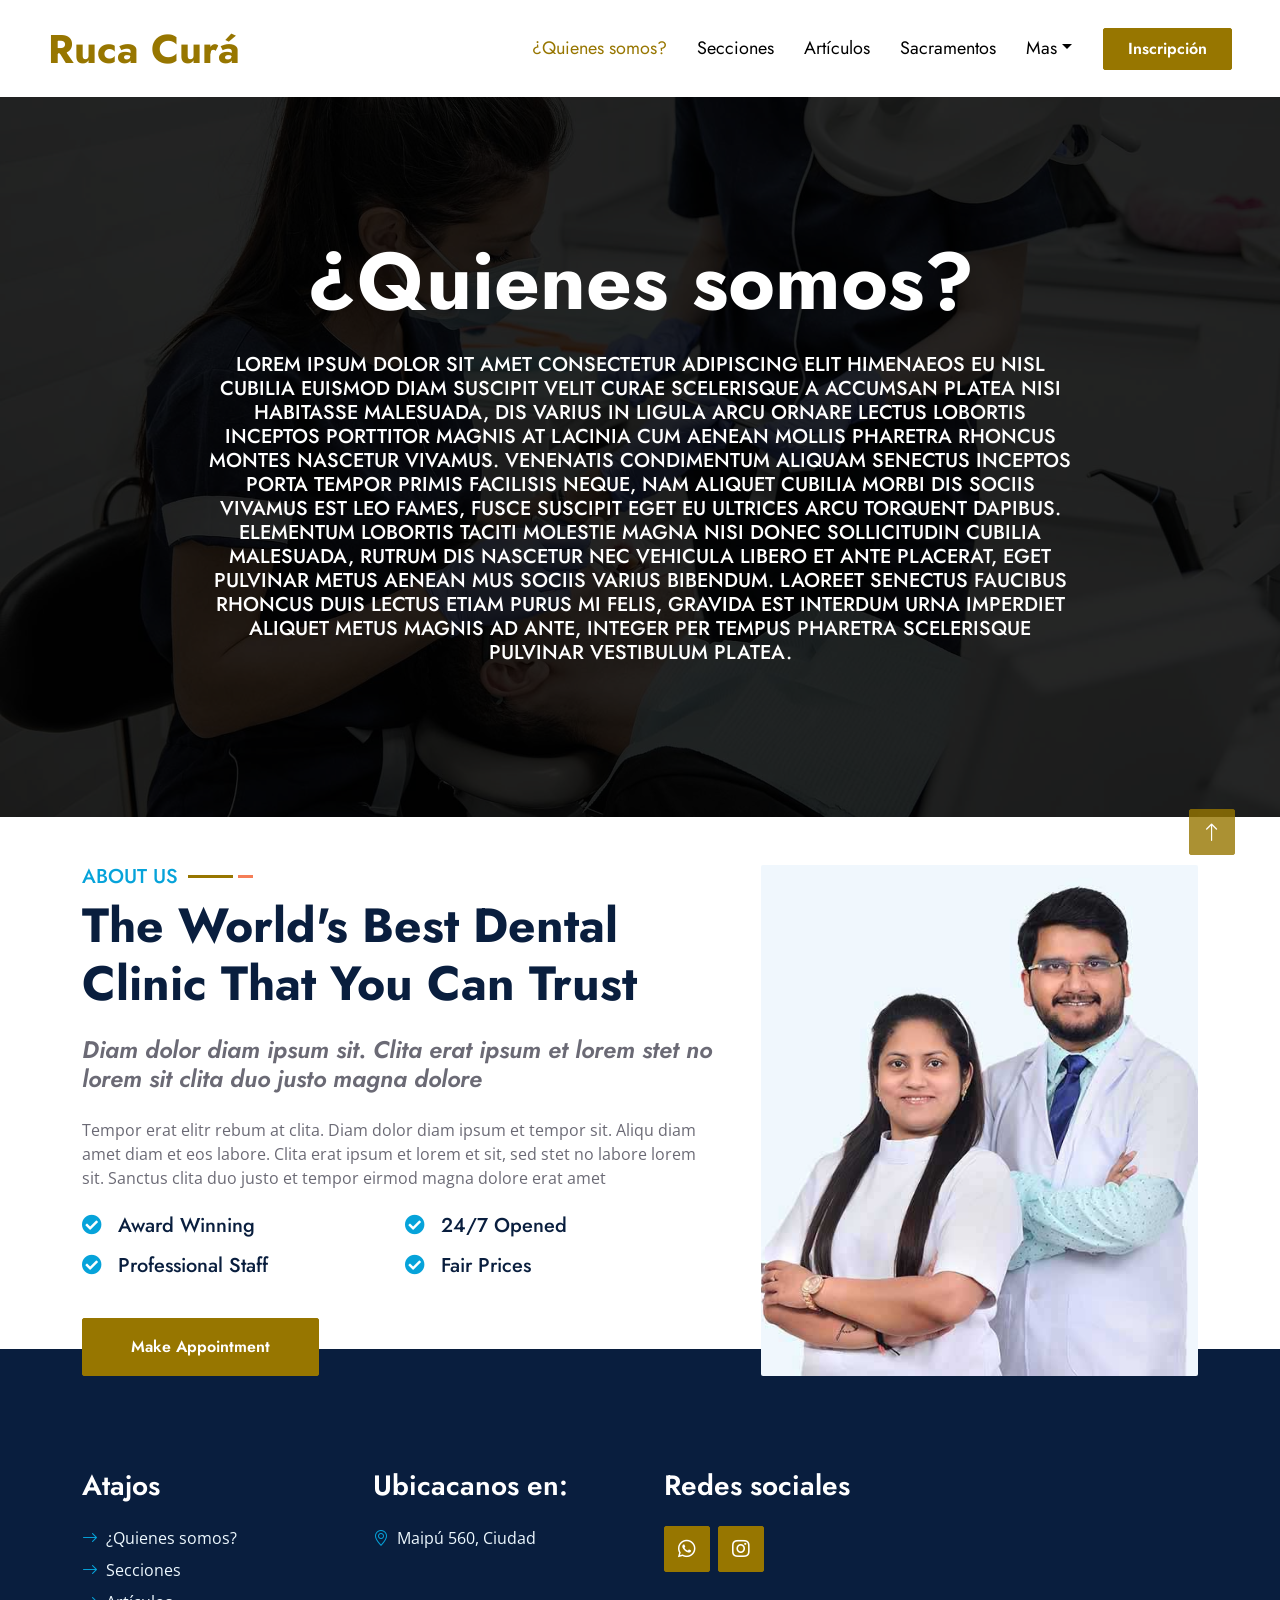
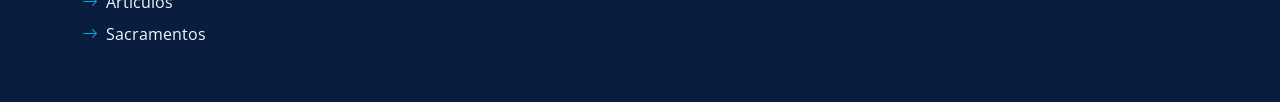
<file: front/rucaCuraWeb/index.html>
<!DOCTYPE html>
<html lang="en">

<head>
    <meta charset="utf-8">
    <title>Ruca Curá</title>
    <meta content="width=device-width, initial-scale=1.0" name="viewport">
    <meta content="Free HTML Templates" name="keywords">
    <meta content="Free HTML Templates" name="description">

    <!-- Favicon -->
    <link href="img/favicon.ico" rel="icon">

    <!-- Google Web Fonts -->
    <link rel="preconnect" href="https://fonts.gstatic.com">
    <link href="https://fonts.googleapis.com/css2?family=Jost:wght@500;600;700&family=Open+Sans:wght@400;600&display=swap" rel="stylesheet"> 

    <!-- Icon Font Stylesheet -->
    <link href="https://cdnjs.cloudflare.com/ajax/libs/font-awesome/5.10.0/css/all.min.css" rel="stylesheet">
    <link href="https://cdn.jsdelivr.net/npm/bootstrap-icons@1.4.1/font/bootstrap-icons.css" rel="stylesheet">

    <!-- Libraries Stylesheet -->
    <link href="lib/owlcarousel/assets/owl.carousel.min.css" rel="stylesheet">
    <link href="lib/animate/animate.min.css" rel="stylesheet">
    <link href="lib/tempusdominus/css/tempusdominus-bootstrap-4.min.css" rel="stylesheet" />
    <link href="lib/twentytwenty/twentytwenty.css" rel="stylesheet" />

    <!-- Customized Bootstrap Stylesheet -->
    <link href="css/bootstrap.min.css" rel="stylesheet">

    <!-- Template Stylesheet -->
    <link href="css/style.css" rel="stylesheet">
</head>

<body>
    <!-- Spinner Start -->
    <div id="spinner" class="show bg-white position-fixed translate-middle w-100 vh-100 top-50 start-50 d-flex align-items-center justify-content-center">
        <div class="spinner-grow text-primary m-1" role="status">
            <span class="sr-only">Loading...</span>
        </div>
        <div class="spinner-grow text-dark m-1" role="status">
            <span class="sr-only">Loading...</span>
        </div>
        <div class="spinner-grow text-secondary m-1" role="status">
            <span class="sr-only">Loading...</span>
        </div>
    </div>
    <!-- Spinner End -->


    <!-- Navbar Start -->
    <nav class="navbar navbar-expand-lg bg-white navbar-light shadow-sm px-5 py-3 py-lg-0">
        <a href="index.html" class="navbar-brand p-0">
            <h1 class="m-0 texto-dorado"></i>Ruca Curá</h1>
        </a>
        <button class="navbar-toggler" type="button" data-bs-toggle="collapse" data-bs-target="#navbarCollapse">
            <span class="navbar-toggler-icon"></span>
        </button>
        <div class="collapse navbar-collapse" id="navbarCollapse">
            <div class="navbar-nav ms-auto py-0">
                <a href="index.html" class="nav-item nav-link active">¿Quienes somos?</a>
                <a href="secciones.html" class="nav-item nav-link texto-negro">Secciones</a>
                <a href="articulos.html" class="nav-item nav-link texto-negro">Artículos</a>
                <a href="sacramentos.html" class="nav-item nav-link texto-negro">Sacramentos</a>
                <div class="nav-item dropdown">
                    <a href="#" class="nav-link dropdown-toggle texto-negro" data-bs-toggle="dropdown">Mas</a>
                    <div class="dropdown-menu m-0">
                        <a href="https://operacion-estilo-ruca.streamlit.app" class="dropdown-item">Copa Fidelitas</a>
                        <a href="team.html" class="dropdown-item">Biblioteca virtual</a>
                    </div>
                </div>
            </div>
            <a href="appointment.html" class="btn btn-primary py-2 px-4 ms-3">Inscripción</a>
        </div>
    </nav>
    <!-- Navbar End -->


    <!-- Full Screen Search Start -->
    <div class="modal fade" id="searchModal" tabindex="-1">
        <div class="modal-dialog modal-fullscreen">
            <div class="modal-content" style="background: rgba(0, 0, 0, 0.7);">
                <div class="modal-header border-0">
                    <button type="button" class="btn bg-white btn-close" data-bs-dismiss="modal" aria-label="Close"></button>
                </div>
                <div class="modal-body d-flex align-items-center justify-content-center">
                    <div class="input-group" style="max-width: 600px;">
                        <input type="text" class="form-control bg-transparent border-primary p-3" placeholder="Type search keyword">
                        <button class="btn btn-primary px-4"><i class="bi bi-search"></i></button>
                    </div>
                </div>
            </div>
        </div>
    </div>
    <!-- Full Screen Search End -->


    <!-- Carousel Start -->
    <div class="container-fluid p-0">
        <div id="header-carousel" class="carousel slide carousel-fade" data-bs-ride="carousel">
            <div class="carousel-inner">
                <div class="carousel-item active">
                    <img class="w-100" src="img/carousel-1.jpg" alt="Image">
                    <div class="carousel-caption d-flex flex-column align-items-center justify-content-center">
                        <div class="p-3" style="max-width: 900px;">
                            <h1 class="display-1 text-white mb-md-4 animated zoomIn">¿Quienes somos?</h1>
                            <h5 class="text-white text-uppercase mb-3 animated slideInDown">Lorem ipsum dolor sit amet consectetur adipiscing elit himenaeos eu nisl cubilia euismod diam suscipit velit curae scelerisque a accumsan platea nisi habitasse malesuada, dis varius in ligula arcu ornare lectus lobortis inceptos porttitor magnis at lacinia cum aenean mollis pharetra rhoncus montes nascetur vivamus. Venenatis condimentum aliquam senectus inceptos porta tempor primis facilisis neque, nam aliquet cubilia morbi dis sociis vivamus est leo fames, fusce suscipit eget eu ultrices arcu torquent dapibus. Elementum lobortis taciti molestie magna nisi donec sollicitudin cubilia malesuada, rutrum dis nascetur nec vehicula libero et ante placerat, eget pulvinar metus aenean mus sociis varius bibendum. Laoreet senectus faucibus rhoncus duis lectus etiam purus mi felis, gravida est interdum urna imperdiet aliquet metus magnis ad ante, integer per tempus pharetra scelerisque pulvinar vestibulum platea.</h5>
                            
                        </div>
                    </div>
                </div>
        </div>
    </div>
    


    <!-- Banner Start -->


    <!-- About Start -->
    <div class="container-fluid py-5 wow fadeInUp" data-wow-delay="0.1s">
        <div class="container">
            <div class="row g-5">
                <div class="col-lg-7">
                    <div class="section-title mb-4">
                        <h5 class="position-relative d-inline-block text-primary text-uppercase">About Us</h5>
                        <h1 class="display-5 mb-0">The World's Best Dental Clinic That You Can Trust</h1>
                    </div>
                    <h4 class="text-body fst-italic mb-4">Diam dolor diam ipsum sit. Clita erat ipsum et lorem stet no lorem sit clita duo justo magna dolore</h4>
                    <p class="mb-4">Tempor erat elitr rebum at clita. Diam dolor diam ipsum et tempor sit. Aliqu diam amet diam et eos labore. Clita erat ipsum et lorem et sit, sed stet no labore lorem sit. Sanctus clita duo justo et tempor eirmod magna dolore erat amet</p>
                    <div class="row g-3">
                        <div class="col-sm-6 wow zoomIn" data-wow-delay="0.3s">
                            <h5 class="mb-3"><i class="fa fa-check-circle text-primary me-3"></i>Award Winning</h5>
                            <h5 class="mb-3"><i class="fa fa-check-circle text-primary me-3"></i>Professional Staff</h5>
                        </div>
                        <div class="col-sm-6 wow zoomIn" data-wow-delay="0.6s">
                            <h5 class="mb-3"><i class="fa fa-check-circle text-primary me-3"></i>24/7 Opened</h5>
                            <h5 class="mb-3"><i class="fa fa-check-circle text-primary me-3"></i>Fair Prices</h5>
                        </div>
                    </div>
                    <a href="appointment.html" class="btn btn-primary py-3 px-5 mt-4 wow zoomIn" data-wow-delay="0.6s">Make Appointment</a>
                </div>
                <div class="col-lg-5" style="min-height: 500px;">
                    <div class="position-relative h-100">
                        <img class="position-absolute w-100 h-100 rounded wow zoomIn" data-wow-delay="0.9s" src="img/about.jpg" style="object-fit: cover;">
                    </div>
                </div>
            </div>
        </div>
    </div>
    <!-- About End -->







    <!-- Offer Start -->
    <!-- <div class="container-fluid bg-offer my-5 py-5 wow fadeInUp" data-wow-delay="0.1s">
        <div class="container py-5">
            <div class="row justify-content-center">
                <div class="col-lg-7 wow zoomIn" data-wow-delay="0.6s">
                    <div class="offer-text text-center rounded p-5">
                        <h1 class="display-5 text-white">Save 30% On Your First Dental Checkup</h1>
                        <p class="text-white mb-4">Eirmod sed tempor lorem ut dolores sit kasd ipsum. Dolor ea et dolore et at sea ea at dolor justo ipsum duo rebum sea. Eos vero eos vero ea et dolore eirmod diam duo lorem magna sit dolore sed et.</p>
                        <a href="appointment.html" class="btn btn-dark py-3 px-5 me-3">Appointment</a>
                        <a href="" class="btn btn-light py-3 px-5">Read More</a>
                    </div>
                </div>
            </div>
        </div>
    </div> -->
    <!-- Offer End -->


    <!-- Pricing Start -->
    <!-- <div class="container-fluid py-5 wow fadeInUp" data-wow-delay="0.1s">
        <div class="container">
            <div class="row g-5">
                <div class="col-lg-5">
                    <div class="section-title mb-4">
                        <h5 class="position-relative d-inline-block text-primary text-uppercase">Pricing Plan</h5>
                        <h1 class="display-5 mb-0">We Offer Fair Prices for Dental Treatment</h1>
                    </div>
                    <p class="mb-4">Tempor erat elitr rebum at clita. Diam dolor diam ipsum et tempor sit. Aliqu diam amet diam et eos labore. Clita erat ipsum et lorem et sit, sed stet no labore lorem sit. Sanctus clita duo justo eirmod magna dolore erat amet</p>
                    <h5 class="text-uppercase text-primary wow fadeInUp" data-wow-delay="0.3s">Call for Appointment</h5>
                    <h1 class="wow fadeInUp" data-wow-delay="0.6s">+012 345 6789</h1>
                </div>
                <div class="col-lg-7">
                    <div class="owl-carousel price-carousel wow zoomIn" data-wow-delay="0.9s">
                        <div class="price-item pb-4">
                            <div class="position-relative">
                                <img class="img-fluid rounded-top" src="img/price-1.jpg" alt="">
                                <div class="d-flex align-items-center justify-content-center bg-light rounded pt-2 px-3 position-absolute top-100 start-50 translate-middle" style="z-index: 2;">
                                    <h2 class="text-primary m-0">$35</h2>
                                </div>
                            </div>
                            <div class="position-relative text-center bg-light border-bottom border-primary py-5 p-4">
                                <h4>Teeth Whitening</h4>
                                <hr class="text-primary w-50 mx-auto mt-0">
                                <div class="d-flex justify-content-between mb-3"><span>Modern Equipment</span><i class="fa fa-check text-primary pt-1"></i></div>
                                <div class="d-flex justify-content-between mb-3"><span>Professional Dentist</span><i class="fa fa-check text-primary pt-1"></i></div>
                                <div class="d-flex justify-content-between mb-2"><span>24/7 Call Support</span><i class="fa fa-check text-primary pt-1"></i></div>
                                <a href="appointment.html" class="btn btn-primary py-2 px-4 position-absolute top-100 start-50 translate-middle">Appointment</a>
                            </div>
                        </div>
                        <div class="price-item pb-4">
                            <div class="position-relative">
                                <img class="img-fluid rounded-top" src="img/price-2.jpg" alt="">
                                <div class="d-flex align-items-center justify-content-center bg-light rounded pt-2 px-3 position-absolute top-100 start-50 translate-middle" style="z-index: 2;">
                                    <h2 class="text-primary m-0">$49</h2>
                                </div>
                            </div>
                            <div class="position-relative text-center bg-light border-bottom border-primary py-5 p-4">
                                <h4>Dental Implant</h4>
                                <hr class="text-primary w-50 mx-auto mt-0">
                                <div class="d-flex justify-content-between mb-3"><span>Modern Equipment</span><i class="fa fa-check text-primary pt-1"></i></div>
                                <div class="d-flex justify-content-between mb-3"><span>Professional Dentist</span><i class="fa fa-check text-primary pt-1"></i></div>
                                <div class="d-flex justify-content-between mb-2"><span>24/7 Call Support</span><i class="fa fa-check text-primary pt-1"></i></div>
                                <a href="appointment.html" class="btn btn-primary py-2 px-4 position-absolute top-100 start-50 translate-middle">Appointment</a>
                            </div>
                        </div>
                        <div class="price-item pb-4">
                            <div class="position-relative">
                                <img class="img-fluid rounded-top" src="img/price-3.jpg" alt="">
                                <div class="d-flex align-items-center justify-content-center bg-light rounded pt-2 px-3 position-absolute top-100 start-50 translate-middle" style="z-index: 2;">
                                    <h2 class="text-primary m-0">$99</h2>
                                </div>
                            </div>
                            <div class="position-relative text-center bg-light border-bottom border-primary py-5 p-4">
                                <h4>Root Canal</h4>
                                <hr class="text-primary w-50 mx-auto mt-0">
                                <div class="d-flex justify-content-between mb-3"><span>Modern Equipment</span><i class="fa fa-check text-primary pt-1"></i></div>
                                <div class="d-flex justify-content-between mb-3"><span>Professional Dentist</span><i class="fa fa-check text-primary pt-1"></i></div>
                                <div class="d-flex justify-content-between mb-2"><span>24/7 Call Support</span><i class="fa fa-check text-primary pt-1"></i></div>
                                <a href="appointment.html" class="btn btn-primary py-2 px-4 position-absolute top-100 start-50 translate-middle">Appointment</a>
                            </div>
                        </div>
                    </div>
                </div>
            </div>
        </div>
    </div> -->
    <!-- Pricing End -->

    


    <!-- Footer Start -->
    <div class="container-fluid bg-dark text-light py-5 wow fadeInUp" data-wow-delay="0.3s" style="margin-top: -75px;">
        <div class="container pt-5">
            <div class="row g-5 pt-4">
                <div class="col-lg-3 col-md-6">
                    <h3 class="text-white mb-4">Atajos</h3>
                    <div class="d-flex flex-column justify-content-start">
                        <a class="text-light mb-2" href="#"><i class="bi bi-arrow-right text-primary me-2"></i>¿Quienes somos?</a>
                        <a class="text-light mb-2" href="#"><i class="bi bi-arrow-right text-primary me-2"></i>Secciones</a>
                        <a class="text-light mb-2" href="#"><i class="bi bi-arrow-right text-primary me-2"></i>Artículos</a>
                        <a class="text-light mb-2" href="#"><i class="bi bi-arrow-right text-primary me-2"></i>Sacramentos</a>   
                    </div>
                </div>
                <div class="col-lg-3 col-md-6">
                    <h3 class="text-white mb-4">Ubicacanos en:</h3>
                    <p class="mb-2"><i class="bi bi-geo-alt text-primary me-2"></i>Maipú 560, Ciudad </p>
                </div>
                <div class="col-lg-3 col-md-6">
                    <h3 class="text-white mb-4">Redes sociales</h3>
                    <div class="d-flex">
                        <a class="btn btn-lg btn-primary btn-lg-square rounded me-2" href="https://whatsapp.com/channel/0029VbB8V2B6RGJCqhAzw70s"><i class="fab fa-whatsapp fw-normal"></i></a>
                        <a class="btn btn-lg btn-primary btn-lg-square rounded" href="https://www.instagram.com/ruca.cura?igsh=NmRzNm4xbnk5cm1l"><i class="fab fa-instagram fw-normal"></i></a>
                    </div>
                </div>
            </div>
        </div>
    </div>

    <!-- Footer End -->


    <!-- Back to Top -->
    <a href="#" class="btn btn-lg btn-primary btn-lg-square rounded back-to-top"><i class="bi bi-arrow-up"></i></a>


    <!-- JavaScript Libraries -->
    <script src="https://code.jquery.com/jquery-3.4.1.min.js"></script>
    <script src="https://cdn.jsdelivr.net/npm/bootstrap@5.0.0/dist/js/bootstrap.bundle.min.js"></script>
    <script src="lib/wow/wow.min.js"></script>
    <script src="lib/easing/easing.min.js"></script>
    <script src="lib/waypoints/waypoints.min.js"></script>
    <script src="lib/owlcarousel/owl.carousel.min.js"></script>
    <script src="lib/tempusdominus/js/moment.min.js"></script>
    <script src="lib/tempusdominus/js/moment-timezone.min.js"></script>
    <script src="lib/tempusdominus/js/tempusdominus-bootstrap-4.min.js"></script>
    <script src="lib/twentytwenty/jquery.event.move.js"></script>
    <script src="lib/twentytwenty/jquery.twentytwenty.js"></script>

    <!-- Template Javascript -->
    <script src="js/main.js"></script>
</body>

</html>
</file>
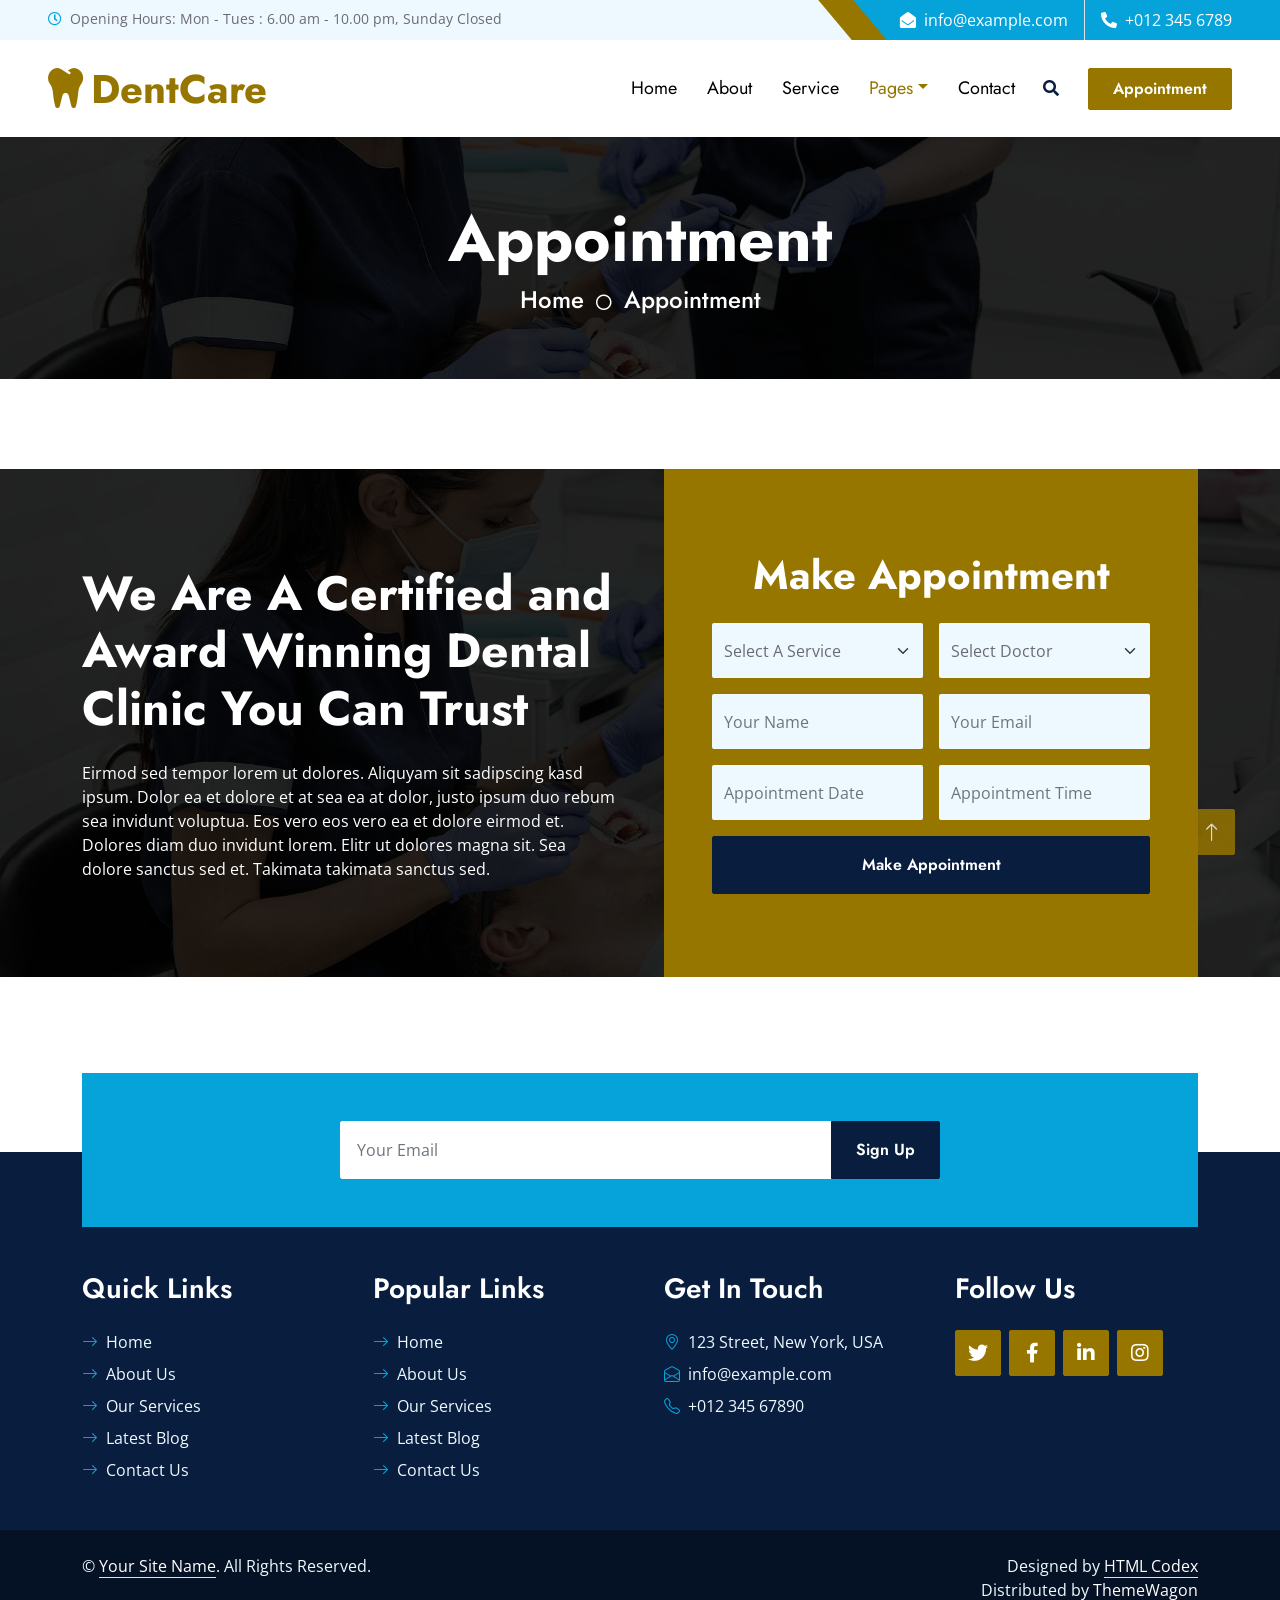
<file: front/rucaCuraWeb/appointment.html>
<!DOCTYPE html>
<html lang="en">

<head>
    <meta charset="utf-8">
    <title>DentCare - Dental Clinic Website Template</title>
    <meta content="width=device-width, initial-scale=1.0" name="viewport">
    <meta content="Free HTML Templates" name="keywords">
    <meta content="Free HTML Templates" name="description">

    <!-- Favicon -->
    <link href="img/favicon.ico" rel="icon">

    <!-- Google Web Fonts -->
    <link rel="preconnect" href="https://fonts.gstatic.com">
    <link href="https://fonts.googleapis.com/css2?family=Jost:wght@500;600;700&family=Open+Sans:wght@400;600&display=swap" rel="stylesheet"> 

    <!-- Icon Font Stylesheet -->
    <link href="https://cdnjs.cloudflare.com/ajax/libs/font-awesome/5.10.0/css/all.min.css" rel="stylesheet">
    <link href="https://cdn.jsdelivr.net/npm/bootstrap-icons@1.4.1/font/bootstrap-icons.css" rel="stylesheet">

    <!-- Libraries Stylesheet -->
    <link href="lib/owlcarousel/assets/owl.carousel.min.css" rel="stylesheet">
    <link href="lib/animate/animate.min.css" rel="stylesheet">
    <link href="lib/tempusdominus/css/tempusdominus-bootstrap-4.min.css" rel="stylesheet" />
    <link href="lib/twentytwenty/twentytwenty.css" rel="stylesheet" />

    <!-- Customized Bootstrap Stylesheet -->
    <link href="css/bootstrap.min.css" rel="stylesheet">

    <!-- Template Stylesheet -->
    <link href="css/style.css" rel="stylesheet">
</head>

<body>
    <!-- Spinner Start -->
    <div id="spinner" class="show bg-white position-fixed translate-middle w-100 vh-100 top-50 start-50 d-flex align-items-center justify-content-center">
        <div class="spinner-grow text-primary m-1" role="status">
            <span class="sr-only">Loading...</span>
        </div>
        <div class="spinner-grow text-dark m-1" role="status">
            <span class="sr-only">Loading...</span>
        </div>
        <div class="spinner-grow text-secondary m-1" role="status">
            <span class="sr-only">Loading...</span>
        </div>
    </div>
    <!-- Spinner End -->


    <!-- Topbar Start -->
    <div class="container-fluid bg-light ps-5 pe-0 d-none d-lg-block">
        <div class="row gx-0">
            <div class="col-md-6 text-center text-lg-start mb-2 mb-lg-0">
                <div class="d-inline-flex align-items-center">
                    <small class="py-2"><i class="far fa-clock text-primary me-2"></i>Opening Hours: Mon - Tues : 6.00 am - 10.00 pm, Sunday Closed </small>
                </div>
            </div>
            <div class="col-md-6 text-center text-lg-end">
                <div class="position-relative d-inline-flex align-items-center bg-primary text-white top-shape px-5">
                    <div class="me-3 pe-3 border-end py-2">
                        <p class="m-0"><i class="fa fa-envelope-open me-2"></i>info@example.com</p>
                    </div>
                    <div class="py-2">
                        <p class="m-0"><i class="fa fa-phone-alt me-2"></i>+012 345 6789</p>
                    </div>
                </div>
            </div>
        </div>
    </div>
    <!-- Topbar End -->


    <!-- Navbar Start -->
    <nav class="navbar navbar-expand-lg bg-white navbar-light shadow-sm px-5 py-3 py-lg-0">
        <a href="index.html" class="navbar-brand p-0">
            <h1 class="m-0 text-primary"><i class="fa fa-tooth me-2"></i>DentCare</h1>
        </a>
        <button class="navbar-toggler" type="button" data-bs-toggle="collapse" data-bs-target="#navbarCollapse">
            <span class="navbar-toggler-icon"></span>
        </button>
        <div class="collapse navbar-collapse" id="navbarCollapse">
            <div class="navbar-nav ms-auto py-0">
                <a href="index.html" class="nav-item nav-link">Home</a>
                <a href="about.html" class="nav-item nav-link">About</a>
                <a href="service.html" class="nav-item nav-link">Service</a>
                <div class="nav-item dropdown">
                    <a href="#" class="nav-link dropdown-toggle active" data-bs-toggle="dropdown">Pages</a>
                    <div class="dropdown-menu m-0">
                        <a href="price.html" class="dropdown-item">Pricing Plan</a>
                        <a href="team.html" class="dropdown-item">Our Dentist</a>
                        <a href="testimonial.html" class="dropdown-item">Testimonial</a>
                        <a href="appointment.html" class="dropdown-item active">Appointment</a>
                    </div>
                </div>
                <a href="contact.html" class="nav-item nav-link">Contact</a>
            </div>
            <button type="button" class="btn text-dark" data-bs-toggle="modal" data-bs-target="#searchModal"><i class="fa fa-search"></i></button>
            <a href="appointment.html" class="btn btn-primary py-2 px-4 ms-3">Appointment</a>
        </div>
    </nav>
    <!-- Navbar End -->


    <!-- Full Screen Search Start -->
    <div class="modal fade" id="searchModal" tabindex="-1">
        <div class="modal-dialog modal-fullscreen">
            <div class="modal-content" style="background: rgba(9, 30, 62, .7);">
                <div class="modal-header border-0">
                    <button type="button" class="btn bg-white btn-close" data-bs-dismiss="modal" aria-label="Close"></button>
                </div>
                <div class="modal-body d-flex align-items-center justify-content-center">
                    <div class="input-group" style="max-width: 600px;">
                        <input type="text" class="form-control bg-transparent border-primary p-3" placeholder="Type search keyword">
                        <button class="btn btn-primary px-4"><i class="bi bi-search"></i></button>
                    </div>
                </div>
            </div>
        </div>
    </div>
    <!-- Full Screen Search End -->


    <!-- Hero Start -->
    <div class="container-fluid bg-primary py-5 hero-header mb-5">
        <div class="row py-3">
            <div class="col-12 text-center">
                <h1 class="display-3 text-white animated zoomIn">Appointment</h1>
                <a href="" class="h4 text-white">Home</a>
                <i class="far fa-circle text-white px-2"></i>
                <a href="" class="h4 text-white">Appointment</a>
            </div>
        </div>
    </div>
    <!-- Hero End -->


    <!-- Appointment Start -->
    <div class="container-fluid bg-primary bg-appointment mb-5 wow fadeInUp" data-wow-delay="0.1s" style="margin-top: 90px;">
        <div class="container">
            <div class="row gx-5">
                <div class="col-lg-6 py-5">
                    <div class="py-5">
                        <h1 class="display-5 text-white mb-4">We Are A Certified and Award Winning Dental Clinic You Can Trust</h1>
                        <p class="text-white mb-0">Eirmod sed tempor lorem ut dolores. Aliquyam sit sadipscing kasd ipsum. Dolor ea et dolore et at sea ea at dolor, justo ipsum duo rebum sea invidunt voluptua. Eos vero eos vero ea et dolore eirmod et. Dolores diam duo invidunt lorem. Elitr ut dolores magna sit. Sea dolore sanctus sed et. Takimata takimata sanctus sed.</p>
                    </div>
                </div>
                <div class="col-lg-6">
                    <div class="appointment-form h-100 d-flex flex-column justify-content-center text-center p-5 wow zoomIn" data-wow-delay="0.6s">
                        <h1 class="text-white mb-4">Make Appointment</h1>
                        <form>
                            <div class="row g-3">
                                <div class="col-12 col-sm-6">
                                    <select class="form-select bg-light border-0" style="height: 55px;">
                                        <option selected>Select A Service</option>
                                        <option value="1">Service 1</option>
                                        <option value="2">Service 2</option>
                                        <option value="3">Service 3</option>
                                    </select>
                                </div>
                                <div class="col-12 col-sm-6">
                                    <select class="form-select bg-light border-0" style="height: 55px;">
                                        <option selected>Select Doctor</option>
                                        <option value="1">Doctor 1</option>
                                        <option value="2">Doctor 2</option>
                                        <option value="3">Doctor 3</option>
                                    </select>
                                </div>
                                <div class="col-12 col-sm-6">
                                    <input type="text" class="form-control bg-light border-0" placeholder="Your Name" style="height: 55px;">
                                </div>
                                <div class="col-12 col-sm-6">
                                    <input type="email" class="form-control bg-light border-0" placeholder="Your Email" style="height: 55px;">
                                </div>
                                <div class="col-12 col-sm-6">
                                    <div class="date" id="date1" data-target-input="nearest">
                                        <input type="text"
                                            class="form-control bg-light border-0 datetimepicker-input"
                                            placeholder="Appointment Date" data-target="#date1" data-toggle="datetimepicker" style="height: 55px;">
                                    </div>
                                </div>
                                <div class="col-12 col-sm-6">
                                    <div class="time" id="time1" data-target-input="nearest">
                                        <input type="text"
                                            class="form-control bg-light border-0 datetimepicker-input"
                                            placeholder="Appointment Time" data-target="#time1" data-toggle="datetimepicker" style="height: 55px;">
                                    </div>
                                </div>
                                <div class="col-12">
                                    <button class="btn btn-dark w-100 py-3" type="submit">Make Appointment</button>
                                </div>
                            </div>
                        </form>
                    </div>
                </div>
            </div>
        </div>
    </div>
    <!-- Appointment End -->
    

    <!-- Newsletter Start -->
    <div class="container-fluid position-relative pt-5 wow fadeInUp" data-wow-delay="0.1s" style="z-index: 1;">
        <div class="container">
            <div class="bg-primary p-5">
                <form class="mx-auto" style="max-width: 600px;">
                    <div class="input-group">
                        <input type="text" class="form-control border-white p-3" placeholder="Your Email">
                        <button class="btn btn-dark px-4">Sign Up</button>
                    </div>
                </form>
            </div>
        </div>
    </div>
    <!-- Newsletter End -->
    

    <!-- Footer Start -->
    <div class="container-fluid bg-dark text-light py-5 wow fadeInUp" data-wow-delay="0.3s" style="margin-top: -75px;">
        <div class="container pt-5">
            <div class="row g-5 pt-4">
                <div class="col-lg-3 col-md-6">
                    <h3 class="text-white mb-4">Quick Links</h3>
                    <div class="d-flex flex-column justify-content-start">
                        <a class="text-light mb-2" href="#"><i class="bi bi-arrow-right text-primary me-2"></i>Home</a>
                        <a class="text-light mb-2" href="#"><i class="bi bi-arrow-right text-primary me-2"></i>About Us</a>
                        <a class="text-light mb-2" href="#"><i class="bi bi-arrow-right text-primary me-2"></i>Our Services</a>
                        <a class="text-light mb-2" href="#"><i class="bi bi-arrow-right text-primary me-2"></i>Latest Blog</a>
                        <a class="text-light" href="#"><i class="bi bi-arrow-right text-primary me-2"></i>Contact Us</a>
                    </div>
                </div>
                <div class="col-lg-3 col-md-6">
                    <h3 class="text-white mb-4">Popular Links</h3>
                    <div class="d-flex flex-column justify-content-start">
                        <a class="text-light mb-2" href="#"><i class="bi bi-arrow-right text-primary me-2"></i>Home</a>
                        <a class="text-light mb-2" href="#"><i class="bi bi-arrow-right text-primary me-2"></i>About Us</a>
                        <a class="text-light mb-2" href="#"><i class="bi bi-arrow-right text-primary me-2"></i>Our Services</a>
                        <a class="text-light mb-2" href="#"><i class="bi bi-arrow-right text-primary me-2"></i>Latest Blog</a>
                        <a class="text-light" href="#"><i class="bi bi-arrow-right text-primary me-2"></i>Contact Us</a>
                    </div>
                </div>
                <div class="col-lg-3 col-md-6">
                    <h3 class="text-white mb-4">Get In Touch</h3>
                    <p class="mb-2"><i class="bi bi-geo-alt text-primary me-2"></i>123 Street, New York, USA</p>
                    <p class="mb-2"><i class="bi bi-envelope-open text-primary me-2"></i>info@example.com</p>
                    <p class="mb-0"><i class="bi bi-telephone text-primary me-2"></i>+012 345 67890</p>
                </div>
                <div class="col-lg-3 col-md-6">
                    <h3 class="text-white mb-4">Follow Us</h3>
                    <div class="d-flex">
                        <a class="btn btn-lg btn-primary btn-lg-square rounded me-2" href="#"><i class="fab fa-twitter fw-normal"></i></a>
                        <a class="btn btn-lg btn-primary btn-lg-square rounded me-2" href="#"><i class="fab fa-facebook-f fw-normal"></i></a>
                        <a class="btn btn-lg btn-primary btn-lg-square rounded me-2" href="#"><i class="fab fa-linkedin-in fw-normal"></i></a>
                        <a class="btn btn-lg btn-primary btn-lg-square rounded" href="#"><i class="fab fa-instagram fw-normal"></i></a>
                    </div>
                </div>
            </div>
        </div>
    </div>
    <div class="container-fluid text-light py-4" style="background: #051225;">
        <div class="container">
            <div class="row g-0">
                <div class="col-md-6 text-center text-md-start">
                    <p class="mb-md-0">&copy; <a class="text-white border-bottom" href="#">Your Site Name</a>. All Rights Reserved.</p>
                </div>
                <div class="col-md-6 text-center text-md-end">
                    <p class="mb-0">Designed by <a class="text-white border-bottom" href="https://htmlcodex.com">HTML Codex</a><br>
                        Distributed by <a class="text-white border-bottom" href="https://themewagon.com">ThemeWagon</a>          
                    </p>
                </div>
            </div>
        </div>
    </div>
    <!-- Footer End -->


    <!-- Back to Top -->
    <a href="#" class="btn btn-lg btn-primary btn-lg-square rounded back-to-top"><i class="bi bi-arrow-up"></i></a>


    <!-- JavaScript Libraries -->
    <script src="https://code.jquery.com/jquery-3.4.1.min.js"></script>
    <script src="https://cdn.jsdelivr.net/npm/bootstrap@5.0.0/dist/js/bootstrap.bundle.min.js"></script>
    <script src="lib/wow/wow.min.js"></script>
    <script src="lib/easing/easing.min.js"></script>
    <script src="lib/waypoints/waypoints.min.js"></script>
    <script src="lib/owlcarousel/owl.carousel.min.js"></script>
    <script src="lib/tempusdominus/js/moment.min.js"></script>
    <script src="lib/tempusdominus/js/moment-timezone.min.js"></script>
    <script src="lib/tempusdominus/js/tempusdominus-bootstrap-4.min.js"></script>
    <script src="lib/twentytwenty/jquery.event.move.js"></script>
    <script src="lib/twentytwenty/jquery.twentytwenty.js"></script>

    <!-- Template Javascript -->
    <script src="js/main.js"></script>
</body>

</html>
</file>
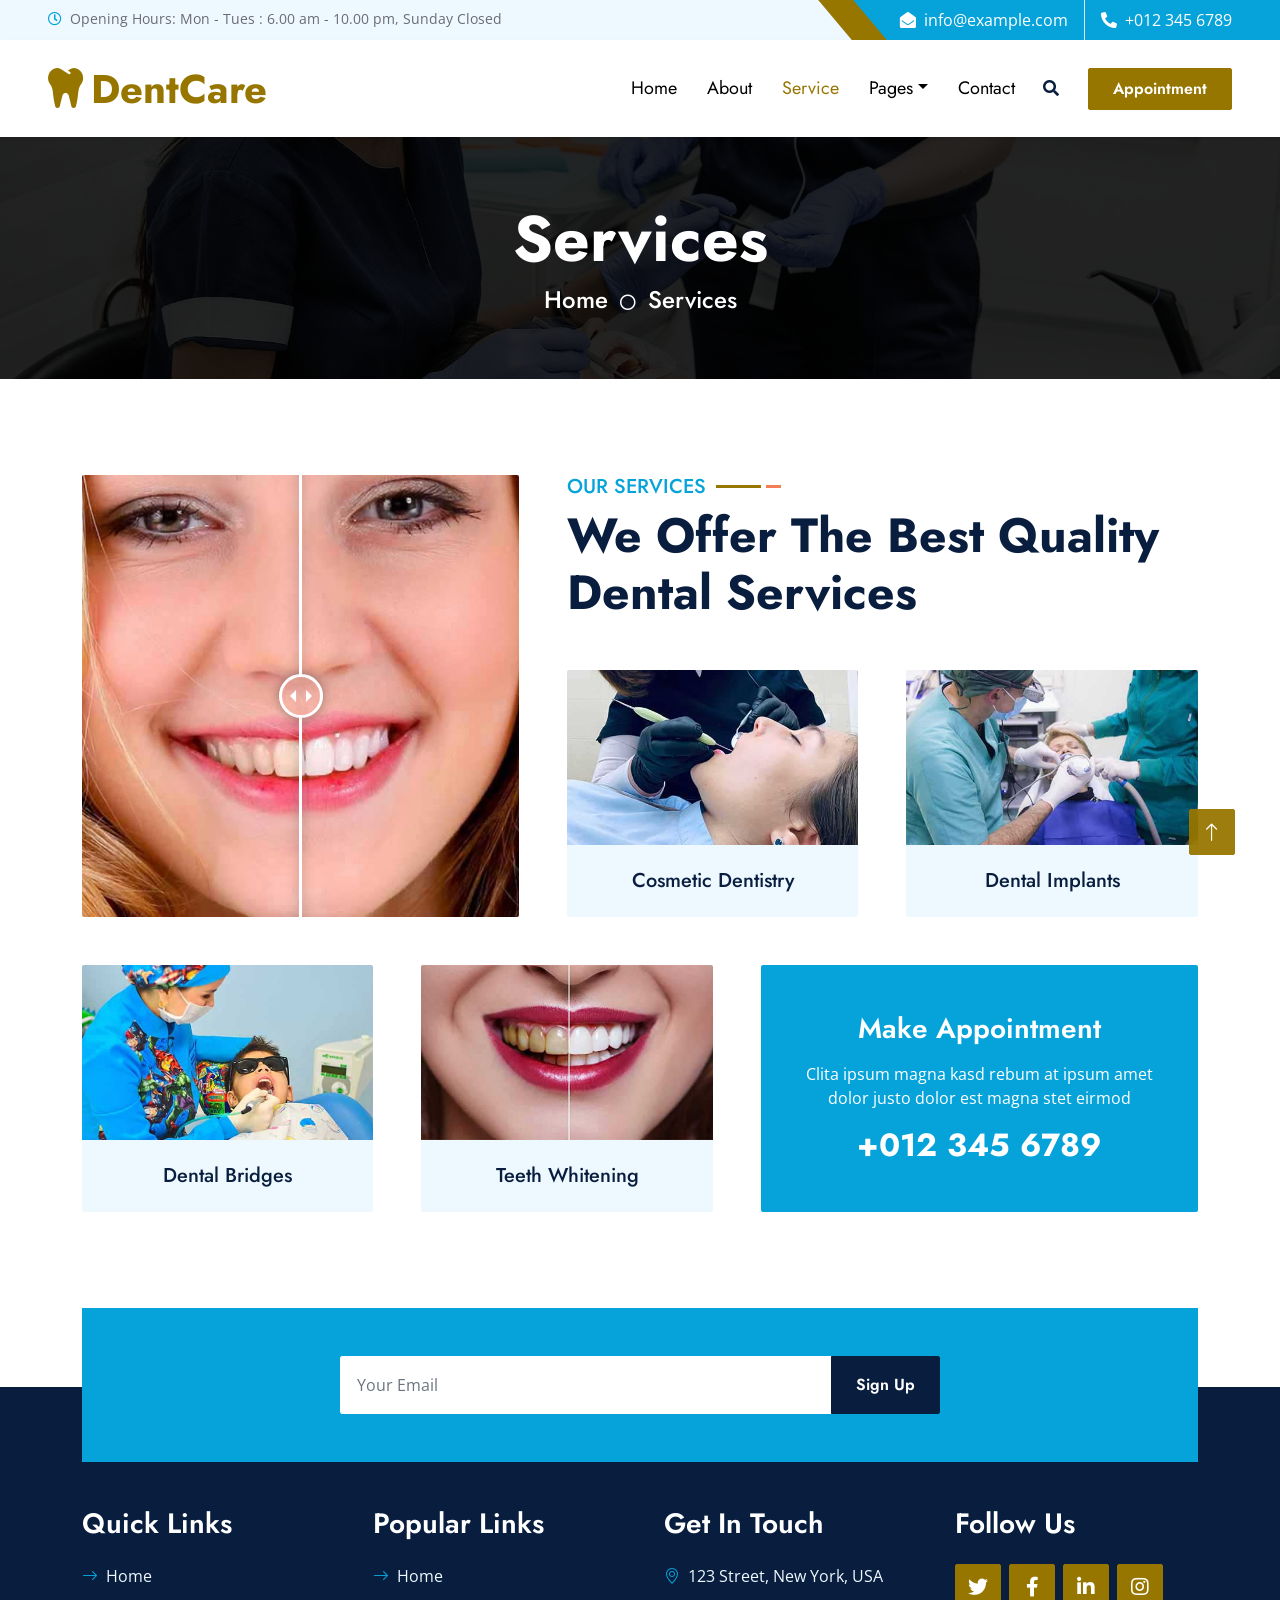
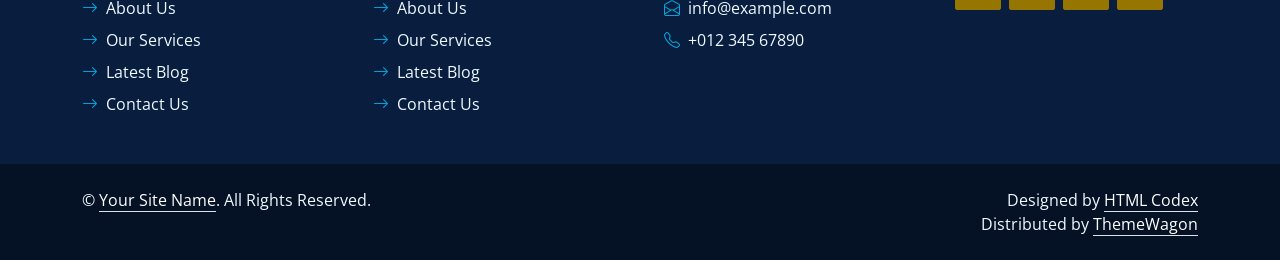
<file: front/rucaCuraWeb/articulos.html>
<!DOCTYPE html>
<html lang="en">

<head>
    <meta charset="utf-8">
    <title>DentCare - Dental Clinic Website Template</title>
    <meta content="width=device-width, initial-scale=1.0" name="viewport">
    <meta content="Free HTML Templates" name="keywords">
    <meta content="Free HTML Templates" name="description">

    <!-- Favicon -->
    <link href="img/favicon.ico" rel="icon">

    <!-- Google Web Fonts -->
    <link rel="preconnect" href="https://fonts.gstatic.com">
    <link href="https://fonts.googleapis.com/css2?family=Jost:wght@500;600;700&family=Open+Sans:wght@400;600&display=swap" rel="stylesheet"> 

    <!-- Icon Font Stylesheet -->
    <link href="https://cdnjs.cloudflare.com/ajax/libs/font-awesome/5.10.0/css/all.min.css" rel="stylesheet">
    <link href="https://cdn.jsdelivr.net/npm/bootstrap-icons@1.4.1/font/bootstrap-icons.css" rel="stylesheet">

    <!-- Libraries Stylesheet -->
    <link href="lib/owlcarousel/assets/owl.carousel.min.css" rel="stylesheet">
    <link href="lib/animate/animate.min.css" rel="stylesheet">
    <link href="lib/tempusdominus/css/tempusdominus-bootstrap-4.min.css" rel="stylesheet" />
    <link href="lib/twentytwenty/twentytwenty.css" rel="stylesheet" />

    <!-- Customized Bootstrap Stylesheet -->
    <link href="css/bootstrap.min.css" rel="stylesheet">

    <!-- Template Stylesheet -->
    <link href="css/style.css" rel="stylesheet">
</head>

<body>
    <!-- Spinner Start -->
    <div id="spinner" class="show bg-white position-fixed translate-middle w-100 vh-100 top-50 start-50 d-flex align-items-center justify-content-center">
        <div class="spinner-grow text-primary m-1" role="status">
            <span class="sr-only">Loading...</span>
        </div>
        <div class="spinner-grow text-dark m-1" role="status">
            <span class="sr-only">Loading...</span>
        </div>
        <div class="spinner-grow text-secondary m-1" role="status">
            <span class="sr-only">Loading...</span>
        </div>
    </div>
    <!-- Spinner End -->


    <!-- Topbar Start -->
    <div class="container-fluid bg-light ps-5 pe-0 d-none d-lg-block">
        <div class="row gx-0">
            <div class="col-md-6 text-center text-lg-start mb-2 mb-lg-0">
                <div class="d-inline-flex align-items-center">
                    <small class="py-2"><i class="far fa-clock text-primary me-2"></i>Opening Hours: Mon - Tues : 6.00 am - 10.00 pm, Sunday Closed </small>
                </div>
            </div>
            <div class="col-md-6 text-center text-lg-end">
                <div class="position-relative d-inline-flex align-items-center bg-primary text-white top-shape px-5">
                    <div class="me-3 pe-3 border-end py-2">
                        <p class="m-0"><i class="fa fa-envelope-open me-2"></i>info@example.com</p>
                    </div>
                    <div class="py-2">
                        <p class="m-0"><i class="fa fa-phone-alt me-2"></i>+012 345 6789</p>
                    </div>
                </div>
            </div>
        </div>
    </div>
    <!-- Topbar End -->


    <!-- Navbar Start -->
    <nav class="navbar navbar-expand-lg bg-white navbar-light shadow-sm px-5 py-3 py-lg-0">
        <a href="index.html" class="navbar-brand p-0">
            <h1 class="m-0 text-primary"><i class="fa fa-tooth me-2"></i>DentCare</h1>
        </a>
        <button class="navbar-toggler" type="button" data-bs-toggle="collapse" data-bs-target="#navbarCollapse">
            <span class="navbar-toggler-icon"></span>
        </button>
        <div class="collapse navbar-collapse" id="navbarCollapse">
            <div class="navbar-nav ms-auto py-0">
                <a href="index.html" class="nav-item nav-link">Home</a>
                <a href="about.html" class="nav-item nav-link">About</a>
                <a href="service.html" class="nav-item nav-link active">Service</a>
                <div class="nav-item dropdown">
                    <a href="#" class="nav-link dropdown-toggle" data-bs-toggle="dropdown">Pages</a>
                    <div class="dropdown-menu m-0">
                        <a href="price.html" class="dropdown-item">Pricing Plan</a>
                        <a href="team.html" class="dropdown-item">Our Dentist</a>
                        <a href="testimonial.html" class="dropdown-item">Testimonial</a>
                        <a href="appointment.html" class="dropdown-item">Appointment</a>
                    </div>
                </div>
                <a href="contact.html" class="nav-item nav-link">Contact</a>
            </div>
            <button type="button" class="btn text-dark" data-bs-toggle="modal" data-bs-target="#searchModal"><i class="fa fa-search"></i></button>
            <a href="appointment.html" class="btn btn-primary py-2 px-4 ms-3">Appointment</a>
        </div>
    </nav>
    <!-- Navbar End -->


    <!-- Full Screen Search Start -->
    <div class="modal fade" id="searchModal" tabindex="-1">
        <div class="modal-dialog modal-fullscreen">
            <div class="modal-content" style="background: rgba(9, 30, 62, .7);">
                <div class="modal-header border-0">
                    <button type="button" class="btn bg-white btn-close" data-bs-dismiss="modal" aria-label="Close"></button>
                </div>
                <div class="modal-body d-flex align-items-center justify-content-center">
                    <div class="input-group" style="max-width: 600px;">
                        <input type="text" class="form-control bg-transparent border-primary p-3" placeholder="Type search keyword">
                        <button class="btn btn-primary px-4"><i class="bi bi-search"></i></button>
                    </div>
                </div>
            </div>
        </div>
    </div>
    <!-- Full Screen Search End -->


    <!-- Hero Start -->
    <div class="container-fluid bg-primary py-5 hero-header mb-5">
        <div class="row py-3">
            <div class="col-12 text-center">
                <h1 class="display-3 text-white animated zoomIn">Services</h1>
                <a href="" class="h4 text-white">Home</a>
                <i class="far fa-circle text-white px-2"></i>
                <a href="" class="h4 text-white">Services</a>
            </div>
        </div>
    </div>
    <!-- Hero End -->


    <!-- Service Start -->
    <div class="container-fluid py-5 wow fadeInUp" data-wow-delay="0.1s">
        <div class="container">
            <div class="row g-5 mb-5">
                <div class="col-lg-5 wow zoomIn" data-wow-delay="0.3s" style="min-height: 400px;">
                    <div class="twentytwenty-container position-relative h-100 rounded overflow-hidden">
                        <img class="position-absolute w-100 h-100" src="img/before.jpg" style="object-fit: cover;">
                        <img class="position-absolute w-100 h-100" src="img/after.jpg" style="object-fit: cover;">
                    </div>
                </div>
                <div class="col-lg-7">
                    <div class="section-title mb-5">
                        <h5 class="position-relative d-inline-block text-primary text-uppercase">Our Services</h5>
                        <h1 class="display-5 mb-0">We Offer The Best Quality Dental Services</h1>
                    </div>
                    <div class="row g-5">
                        <div class="col-md-6 service-item wow zoomIn" data-wow-delay="0.6s">
                            <div class="rounded-top overflow-hidden">
                                <img class="img-fluid" src="img/service-1.jpg" alt="">
                            </div>
                            <div class="position-relative bg-light rounded-bottom text-center p-4">
                                <h5 class="m-0">Cosmetic Dentistry</h5>
                            </div>
                        </div>
                        <div class="col-md-6 service-item wow zoomIn" data-wow-delay="0.9s">
                            <div class="rounded-top overflow-hidden">
                                <img class="img-fluid" src="img/service-2.jpg" alt="">
                            </div>
                            <div class="position-relative bg-light rounded-bottom text-center p-4">
                                <h5 class="m-0">Dental Implants</h5>
                            </div>
                        </div>
                    </div>
                </div>
            </div>
            <div class="row g-5 wow fadeInUp" data-wow-delay="0.1s">
                <div class="col-lg-7">
                    <div class="row g-5">
                        <div class="col-md-6 service-item wow zoomIn" data-wow-delay="0.3s">
                            <div class="rounded-top overflow-hidden">
                                <img class="img-fluid" src="img/service-3.jpg" alt="">
                            </div>
                            <div class="position-relative bg-light rounded-bottom text-center p-4">
                                <h5 class="m-0">Dental Bridges</h5>
                            </div>
                        </div>
                        <div class="col-md-6 service-item wow zoomIn" data-wow-delay="0.6s">
                            <div class="rounded-top overflow-hidden">
                                <img class="img-fluid" src="img/service-4.jpg" alt="">
                            </div>
                            <div class="position-relative bg-light rounded-bottom text-center p-4">
                                <h5 class="m-0">Teeth Whitening</h5>
                            </div>
                        </div>
                    </div>
                </div>
                <div class="col-lg-5 service-item wow zoomIn" data-wow-delay="0.9s">
                    <div class="position-relative bg-primary rounded h-100 d-flex flex-column align-items-center justify-content-center text-center p-4">
                        <h3 class="text-white mb-3">Make Appointment</h3>
                        <p class="text-white mb-3">Clita ipsum magna kasd rebum at ipsum amet dolor justo dolor est magna stet eirmod</p>
                        <h2 class="text-white mb-0">+012 345 6789</h2>
                    </div>
                </div>
            </div>
        </div>
    </div>
    <!-- Service End -->
    

    <!-- Newsletter Start -->
    <div class="container-fluid position-relative pt-5 wow fadeInUp" data-wow-delay="0.1s" style="z-index: 1;">
        <div class="container">
            <div class="bg-primary p-5">
                <form class="mx-auto" style="max-width: 600px;">
                    <div class="input-group">
                        <input type="text" class="form-control border-white p-3" placeholder="Your Email">
                        <button class="btn btn-dark px-4">Sign Up</button>
                    </div>
                </form>
            </div>
        </div>
    </div>
    <!-- Newsletter End -->
    

    <!-- Footer Start -->
    <div class="container-fluid bg-dark text-light py-5 wow fadeInUp" data-wow-delay="0.3s" style="margin-top: -75px;">
        <div class="container pt-5">
            <div class="row g-5 pt-4">
                <div class="col-lg-3 col-md-6">
                    <h3 class="text-white mb-4">Quick Links</h3>
                    <div class="d-flex flex-column justify-content-start">
                        <a class="text-light mb-2" href="#"><i class="bi bi-arrow-right text-primary me-2"></i>Home</a>
                        <a class="text-light mb-2" href="#"><i class="bi bi-arrow-right text-primary me-2"></i>About Us</a>
                        <a class="text-light mb-2" href="#"><i class="bi bi-arrow-right text-primary me-2"></i>Our Services</a>
                        <a class="text-light mb-2" href="#"><i class="bi bi-arrow-right text-primary me-2"></i>Latest Blog</a>
                        <a class="text-light" href="#"><i class="bi bi-arrow-right text-primary me-2"></i>Contact Us</a>
                    </div>
                </div>
                <div class="col-lg-3 col-md-6">
                    <h3 class="text-white mb-4">Popular Links</h3>
                    <div class="d-flex flex-column justify-content-start">
                        <a class="text-light mb-2" href="#"><i class="bi bi-arrow-right text-primary me-2"></i>Home</a>
                        <a class="text-light mb-2" href="#"><i class="bi bi-arrow-right text-primary me-2"></i>About Us</a>
                        <a class="text-light mb-2" href="#"><i class="bi bi-arrow-right text-primary me-2"></i>Our Services</a>
                        <a class="text-light mb-2" href="#"><i class="bi bi-arrow-right text-primary me-2"></i>Latest Blog</a>
                        <a class="text-light" href="#"><i class="bi bi-arrow-right text-primary me-2"></i>Contact Us</a>
                    </div>
                </div>
                <div class="col-lg-3 col-md-6">
                    <h3 class="text-white mb-4">Get In Touch</h3>
                    <p class="mb-2"><i class="bi bi-geo-alt text-primary me-2"></i>123 Street, New York, USA</p>
                    <p class="mb-2"><i class="bi bi-envelope-open text-primary me-2"></i>info@example.com</p>
                    <p class="mb-0"><i class="bi bi-telephone text-primary me-2"></i>+012 345 67890</p>
                </div>
                <div class="col-lg-3 col-md-6">
                    <h3 class="text-white mb-4">Follow Us</h3>
                    <div class="d-flex">
                        <a class="btn btn-lg btn-primary btn-lg-square rounded me-2" href="#"><i class="fab fa-twitter fw-normal"></i></a>
                        <a class="btn btn-lg btn-primary btn-lg-square rounded me-2" href="#"><i class="fab fa-facebook-f fw-normal"></i></a>
                        <a class="btn btn-lg btn-primary btn-lg-square rounded me-2" href="#"><i class="fab fa-linkedin-in fw-normal"></i></a>
                        <a class="btn btn-lg btn-primary btn-lg-square rounded" href="#"><i class="fab fa-instagram fw-normal"></i></a>
                    </div>
                </div>
            </div>
        </div>
    </div>
    <div class="container-fluid text-light py-4" style="background: #051225;">
        <div class="container">
            <div class="row g-0">
                <div class="col-md-6 text-center text-md-start">
                    <p class="mb-md-0">&copy; <a class="text-white border-bottom" href="#">Your Site Name</a>. All Rights Reserved.</p>
                </div>
                <div class="col-md-6 text-center text-md-end">
                    <p class="mb-0">Designed by <a class="text-white border-bottom" href="https://htmlcodex.com">HTML Codex</a><br>
                        Distributed by <a class="text-white border-bottom" href="https://themewagon.com">ThemeWagon</a>          
                    
                    </p>
                </div>
            </div>
        </div>
    </div>
    <!-- Footer End -->


    <!-- Back to Top -->
    <a href="#" class="btn btn-lg btn-primary btn-lg-square rounded back-to-top"><i class="bi bi-arrow-up"></i></a>


    <!-- JavaScript Libraries -->
    <script src="https://code.jquery.com/jquery-3.4.1.min.js"></script>
    <script src="https://cdn.jsdelivr.net/npm/bootstrap@5.0.0/dist/js/bootstrap.bundle.min.js"></script>
    <script src="lib/wow/wow.min.js"></script>
    <script src="lib/easing/easing.min.js"></script>
    <script src="lib/waypoints/waypoints.min.js"></script>
    <script src="lib/owlcarousel/owl.carousel.min.js"></script>
    <script src="lib/tempusdominus/js/moment.min.js"></script>
    <script src="lib/tempusdominus/js/moment-timezone.min.js"></script>
    <script src="lib/tempusdominus/js/tempusdominus-bootstrap-4.min.js"></script>
    <script src="lib/twentytwenty/jquery.event.move.js"></script>
    <script src="lib/twentytwenty/jquery.twentytwenty.js"></script>

    <!-- Template Javascript -->
    <script src="js/main.js"></script>
</body>

</html>
</file>
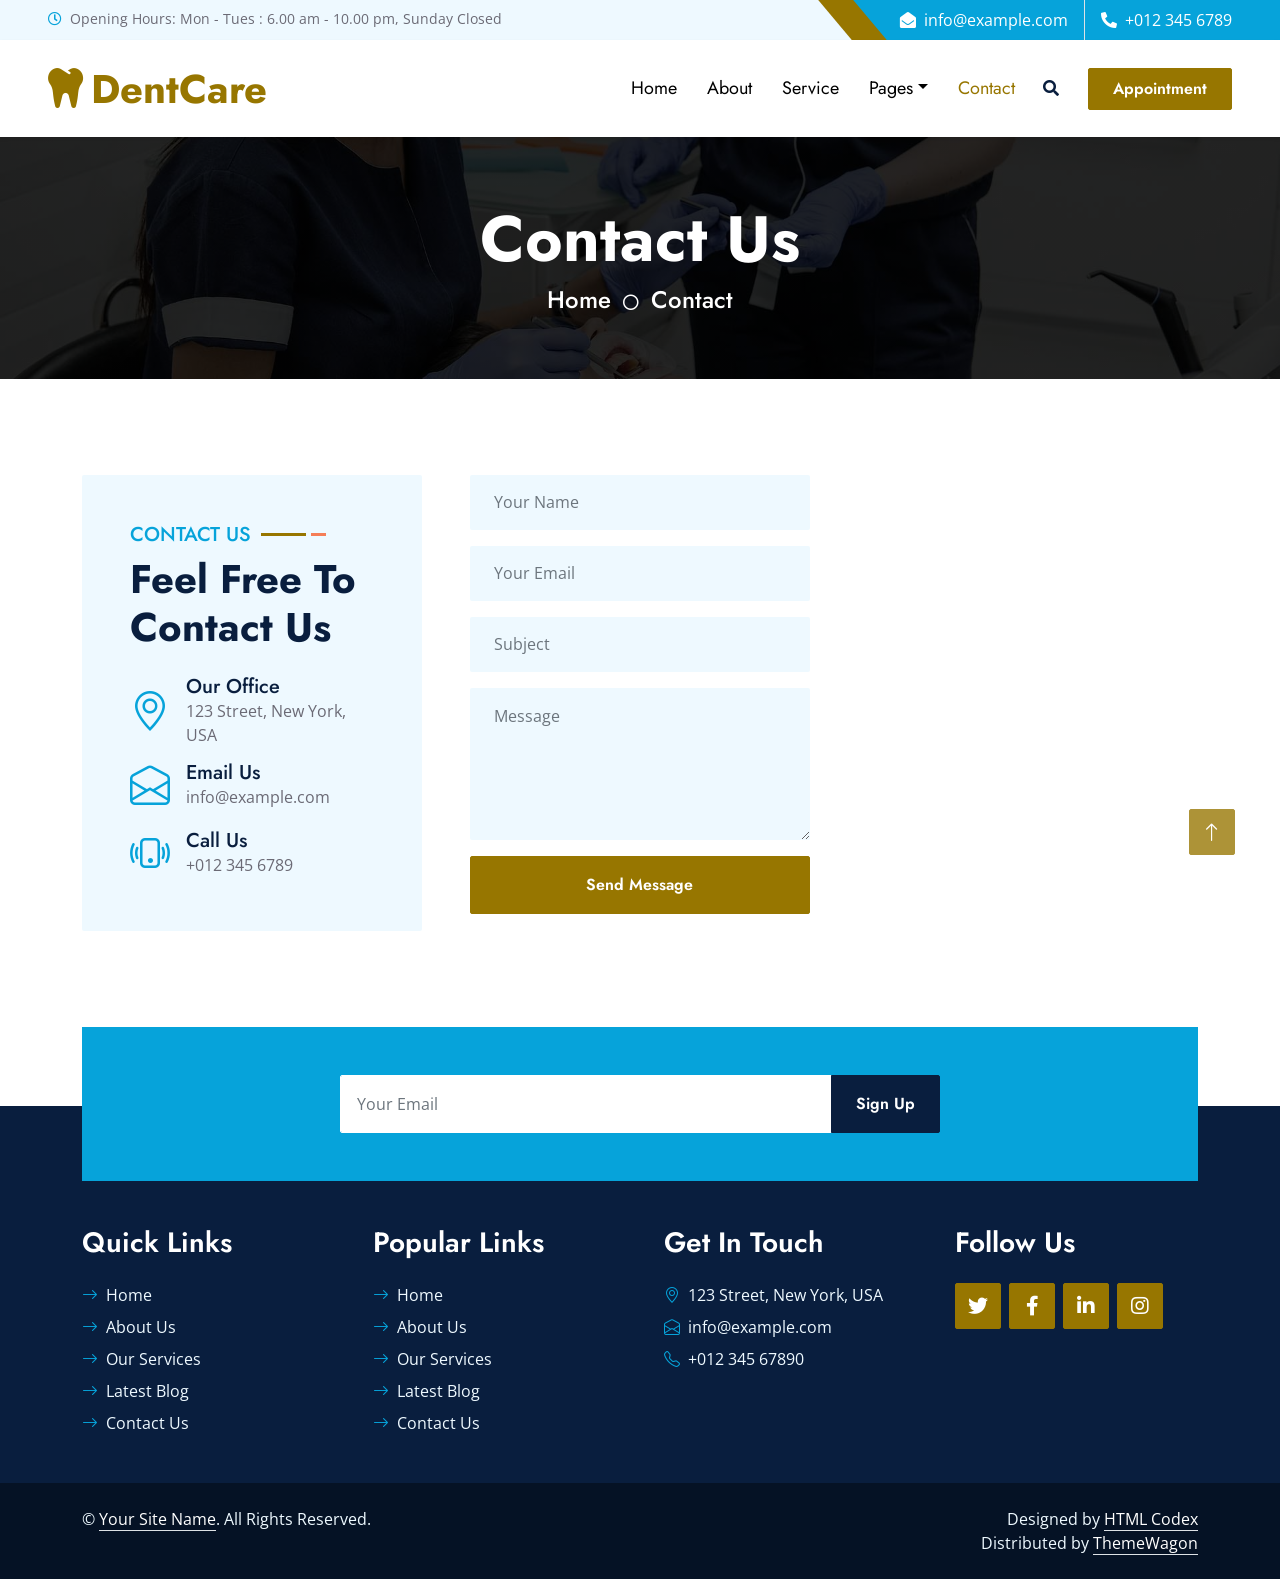
<file: front/rucaCuraWeb/contact.html>
<!DOCTYPE html>
<html lang="en">

<head>
    <meta charset="utf-8">
    <title>DentCare - Dental Clinic Website Template</title>
    <meta content="width=device-width, initial-scale=1.0" name="viewport">
    <meta content="Free HTML Templates" name="keywords">
    <meta content="Free HTML Templates" name="description">

    <!-- Favicon -->
    <link href="img/favicon.ico" rel="icon">

    <!-- Google Web Fonts -->
    <link rel="preconnect" href="https://fonts.gstatic.com">
    <link href="https://fonts.googleapis.com/css2?family=Jost:wght@500;600;700&family=Open+Sans:wght@400;600&display=swap" rel="stylesheet"> 

    <!-- Icon Font Stylesheet -->
    <link href="https://cdnjs.cloudflare.com/ajax/libs/font-awesome/5.10.0/css/all.min.css" rel="stylesheet">
    <link href="https://cdn.jsdelivr.net/npm/bootstrap-icons@1.4.1/font/bootstrap-icons.css" rel="stylesheet">

    <!-- Libraries Stylesheet -->
    <link href="lib/owlcarousel/assets/owl.carousel.min.css" rel="stylesheet">
    <link href="lib/animate/animate.min.css" rel="stylesheet">
    <link href="lib/tempusdominus/css/tempusdominus-bootstrap-4.min.css" rel="stylesheet" />
    <link href="lib/twentytwenty/twentytwenty.css" rel="stylesheet" />

    <!-- Customized Bootstrap Stylesheet -->
    <link href="css/bootstrap.min.css" rel="stylesheet">

    <!-- Template Stylesheet -->
    <link href="css/style.css" rel="stylesheet">
</head>

<body>
    <!-- Spinner Start -->
    <div id="spinner" class="show bg-white position-fixed translate-middle w-100 vh-100 top-50 start-50 d-flex align-items-center justify-content-center">
        <div class="spinner-grow text-primary m-1" role="status">
            <span class="sr-only">Loading...</span>
        </div>
        <div class="spinner-grow text-dark m-1" role="status">
            <span class="sr-only">Loading...</span>
        </div>
        <div class="spinner-grow text-secondary m-1" role="status">
            <span class="sr-only">Loading...</span>
        </div>
    </div>
    <!-- Spinner End -->


    <!-- Topbar Start -->
    <div class="container-fluid bg-light ps-5 pe-0 d-none d-lg-block">
        <div class="row gx-0">
            <div class="col-md-6 text-center text-lg-start mb-2 mb-lg-0">
                <div class="d-inline-flex align-items-center">
                    <small class="py-2"><i class="far fa-clock text-primary me-2"></i>Opening Hours: Mon - Tues : 6.00 am - 10.00 pm, Sunday Closed </small>
                </div>
            </div>
            <div class="col-md-6 text-center text-lg-end">
                <div class="position-relative d-inline-flex align-items-center bg-primary text-white top-shape px-5">
                    <div class="me-3 pe-3 border-end py-2">
                        <p class="m-0"><i class="fa fa-envelope-open me-2"></i>info@example.com</p>
                    </div>
                    <div class="py-2">
                        <p class="m-0"><i class="fa fa-phone-alt me-2"></i>+012 345 6789</p>
                    </div>
                </div>
            </div>
        </div>
    </div>
    <!-- Topbar End -->


    <!-- Navbar Start -->
    <nav class="navbar navbar-expand-lg bg-white navbar-light shadow-sm px-5 py-3 py-lg-0">
        <a href="index.html" class="navbar-brand p-0">
            <h1 class="m-0 text-primary"><i class="fa fa-tooth me-2"></i>DentCare</h1>
        </a>
        <button class="navbar-toggler" type="button" data-bs-toggle="collapse" data-bs-target="#navbarCollapse">
            <span class="navbar-toggler-icon"></span>
        </button>
        <div class="collapse navbar-collapse" id="navbarCollapse">
            <div class="navbar-nav ms-auto py-0">
                <a href="index.html" class="nav-item nav-link">Home</a>
                <a href="about.html" class="nav-item nav-link">About</a>
                <a href="service.html" class="nav-item nav-link">Service</a>
                <div class="nav-item dropdown">
                    <a href="#" class="nav-link dropdown-toggle" data-bs-toggle="dropdown">Pages</a>
                    <div class="dropdown-menu m-0">
                        <a href="price.html" class="dropdown-item">Pricing Plan</a>
                        <a href="team.html" class="dropdown-item">Our Dentist</a>
                        <a href="testimonial.html" class="dropdown-item">Testimonial</a>
                        <a href="appointment.html" class="dropdown-item">Appointment</a>
                    </div>
                </div>
                <a href="contact.html" class="nav-item nav-link active">Contact</a>
            </div>
            <button type="button" class="btn text-dark" data-bs-toggle="modal" data-bs-target="#searchModal"><i class="fa fa-search"></i></button>
            <a href="appointment.html" class="btn btn-primary py-2 px-4 ms-3">Appointment</a>
        </div>
    </nav>
    <!-- Navbar End -->


    <!-- Full Screen Search Start -->
    <div class="modal fade" id="searchModal" tabindex="-1">
        <div class="modal-dialog modal-fullscreen">
            <div class="modal-content" style="background: rgba(9, 30, 62, .7);">
                <div class="modal-header border-0">
                    <button type="button" class="btn bg-white btn-close" data-bs-dismiss="modal" aria-label="Close"></button>
                </div>
                <div class="modal-body d-flex align-items-center justify-content-center">
                    <div class="input-group" style="max-width: 600px;">
                        <input type="text" class="form-control bg-transparent border-primary p-3" placeholder="Type search keyword">
                        <button class="btn btn-primary px-4"><i class="bi bi-search"></i></button>
                    </div>
                </div>
            </div>
        </div>
    </div>
    <!-- Full Screen Search End -->


    <!-- Hero Start -->
    <div class="container-fluid bg-primary py-5 hero-header mb-5">
        <div class="row py-3">
            <div class="col-12 text-center">
                <h1 class="display-3 text-white animated zoomIn">Contact Us</h1>
                <a href="" class="h4 text-white">Home</a>
                <i class="far fa-circle text-white px-2"></i>
                <a href="" class="h4 text-white">Contact</a>
            </div>
        </div>
    </div>
    <!-- Hero End -->


    <!-- Contact Start -->
    <div class="container-fluid py-5">
        <div class="container">
            <div class="row g-5">
                <div class="col-xl-4 col-lg-6 wow slideInUp" data-wow-delay="0.1s">
                    <div class="bg-light rounded h-100 p-5">
                        <div class="section-title">
                            <h5 class="position-relative d-inline-block text-primary text-uppercase">Contact Us</h5>
                            <h1 class="display-6 mb-4">Feel Free To Contact Us</h1>
                        </div>
                        <div class="d-flex align-items-center mb-2">
                            <i class="bi bi-geo-alt fs-1 text-primary me-3"></i>
                            <div class="text-start">
                                <h5 class="mb-0">Our Office</h5>
                                <span>123 Street, New York, USA</span>
                            </div>
                        </div>
                        <div class="d-flex align-items-center mb-2">
                            <i class="bi bi-envelope-open fs-1 text-primary me-3"></i>
                            <div class="text-start">
                                <h5 class="mb-0">Email Us</h5>
                                <span>info@example.com</span>
                            </div>
                        </div>
                        <div class="d-flex align-items-center">
                            <i class="bi bi-phone-vibrate fs-1 text-primary me-3"></i>
                            <div class="text-start">
                                <h5 class="mb-0">Call Us</h5>
                                <span>+012 345 6789</span>
                            </div>
                        </div>
                    </div>
                </div>
                <div class="col-xl-4 col-lg-6 wow slideInUp" data-wow-delay="0.3s">
                    <form>
                        <div class="row g-3">
                            <div class="col-12">
                                <input type="text" class="form-control border-0 bg-light px-4" placeholder="Your Name" style="height: 55px;">
                            </div>
                            <div class="col-12">
                                <input type="email" class="form-control border-0 bg-light px-4" placeholder="Your Email" style="height: 55px;">
                            </div>
                            <div class="col-12">
                                <input type="text" class="form-control border-0 bg-light px-4" placeholder="Subject" style="height: 55px;">
                            </div>
                            <div class="col-12">
                                <textarea class="form-control border-0 bg-light px-4 py-3" rows="5" placeholder="Message"></textarea>
                            </div>
                            <div class="col-12">
                                <button class="btn btn-primary w-100 py-3" type="submit">Send Message</button>
                            </div>
                        </div>
                    </form>
                </div>
                <div class="col-xl-4 col-lg-12 wow slideInUp" data-wow-delay="0.6s">
                    <iframe class="position-relative rounded w-100 h-100"
                        src="https://www.google.com/maps/embed?pb=!1m18!1m12!1m3!1d3001156.4288297426!2d-78.01371936852176!3d42.72876761954724!2m3!1f0!2f0!3f0!3m2!1i1024!2i768!4f13.1!3m3!1m2!1s0x4ccc4bf0f123a5a9%3A0xddcfc6c1de189567!2sNew%20York%2C%20USA!5e0!3m2!1sen!2sbd!4v1603794290143!5m2!1sen!2sbd"
                        frameborder="0" style="min-height: 400px; border:0;" allowfullscreen="" aria-hidden="false"
                        tabindex="0"></iframe>
                </div>
            </div>
        </div>
    </div>
    <!-- Contact End -->


    <!-- Newsletter Start -->
    <div class="container-fluid position-relative pt-5 wow fadeInUp" data-wow-delay="0.1s" style="z-index: 1;">
        <div class="container">
            <div class="bg-primary p-5">
                <form class="mx-auto" style="max-width: 600px;">
                    <div class="input-group">
                        <input type="text" class="form-control border-white p-3" placeholder="Your Email">
                        <button class="btn btn-dark px-4">Sign Up</button>
                    </div>
                </form>
            </div>
        </div>
    </div>
    <!-- Newsletter End -->
    

    <!-- Footer Start -->
    <div class="container-fluid bg-dark text-light py-5 wow fadeInUp" data-wow-delay="0.3s" style="margin-top: -75px;">
        <div class="container pt-5">
            <div class="row g-5 pt-4">
                <div class="col-lg-3 col-md-6">
                    <h3 class="text-white mb-4">Quick Links</h3>
                    <div class="d-flex flex-column justify-content-start">
                        <a class="text-light mb-2" href="#"><i class="bi bi-arrow-right text-primary me-2"></i>Home</a>
                        <a class="text-light mb-2" href="#"><i class="bi bi-arrow-right text-primary me-2"></i>About Us</a>
                        <a class="text-light mb-2" href="#"><i class="bi bi-arrow-right text-primary me-2"></i>Our Services</a>
                        <a class="text-light mb-2" href="#"><i class="bi bi-arrow-right text-primary me-2"></i>Latest Blog</a>
                        <a class="text-light" href="#"><i class="bi bi-arrow-right text-primary me-2"></i>Contact Us</a>
                    </div>
                </div>
                <div class="col-lg-3 col-md-6">
                    <h3 class="text-white mb-4">Popular Links</h3>
                    <div class="d-flex flex-column justify-content-start">
                        <a class="text-light mb-2" href="#"><i class="bi bi-arrow-right text-primary me-2"></i>Home</a>
                        <a class="text-light mb-2" href="#"><i class="bi bi-arrow-right text-primary me-2"></i>About Us</a>
                        <a class="text-light mb-2" href="#"><i class="bi bi-arrow-right text-primary me-2"></i>Our Services</a>
                        <a class="text-light mb-2" href="#"><i class="bi bi-arrow-right text-primary me-2"></i>Latest Blog</a>
                        <a class="text-light" href="#"><i class="bi bi-arrow-right text-primary me-2"></i>Contact Us</a>
                    </div>
                </div>
                <div class="col-lg-3 col-md-6">
                    <h3 class="text-white mb-4">Get In Touch</h3>
                    <p class="mb-2"><i class="bi bi-geo-alt text-primary me-2"></i>123 Street, New York, USA</p>
                    <p class="mb-2"><i class="bi bi-envelope-open text-primary me-2"></i>info@example.com</p>
                    <p class="mb-0"><i class="bi bi-telephone text-primary me-2"></i>+012 345 67890</p>
                </div>
                <div class="col-lg-3 col-md-6">
                    <h3 class="text-white mb-4">Follow Us</h3>
                    <div class="d-flex">
                        <a class="btn btn-lg btn-primary btn-lg-square rounded me-2" href="#"><i class="fab fa-twitter fw-normal"></i></a>
                        <a class="btn btn-lg btn-primary btn-lg-square rounded me-2" href="#"><i class="fab fa-facebook-f fw-normal"></i></a>
                        <a class="btn btn-lg btn-primary btn-lg-square rounded me-2" href="#"><i class="fab fa-linkedin-in fw-normal"></i></a>
                        <a class="btn btn-lg btn-primary btn-lg-square rounded" href="#"><i class="fab fa-instagram fw-normal"></i></a>
                    </div>
                </div>
            </div>
        </div>
    </div>
    <div class="container-fluid text-light py-4" style="background: #051225;">
        <div class="container">
            <div class="row g-0">
                <div class="col-md-6 text-center text-md-start">
                    <p class="mb-md-0">&copy; <a class="text-white border-bottom" href="#">Your Site Name</a>. All Rights Reserved.</p>
                </div>
                <div class="col-md-6 text-center text-md-end">
                    <p class="mb-0">Designed by <a class="text-white border-bottom" href="https://htmlcodex.com">HTML Codex</a><br>
                        Distributed by <a class="text-white border-bottom" href="https://themewagon.com">ThemeWagon</a>          
                    
                    </p>
                </div>
            </div>
        </div>
    </div>
    <!-- Footer End -->


    <!-- Back to Top -->
    <a href="#" class="btn btn-lg btn-primary btn-lg-square rounded back-to-top"><i class="bi bi-arrow-up"></i></a>


    <!-- JavaScript Libraries -->
    <script src="https://code.jquery.com/jquery-3.4.1.min.js"></script>
    <script src="https://cdn.jsdelivr.net/npm/bootstrap@5.0.0/dist/js/bootstrap.bundle.min.js"></script>
    <script src="lib/wow/wow.min.js"></script>
    <script src="lib/easing/easing.min.js"></script>
    <script src="lib/waypoints/waypoints.min.js"></script>
    <script src="lib/owlcarousel/owl.carousel.min.js"></script>
    <script src="lib/tempusdominus/js/moment.min.js"></script>
    <script src="lib/tempusdominus/js/moment-timezone.min.js"></script>
    <script src="lib/tempusdominus/js/tempusdominus-bootstrap-4.min.js"></script>
    <script src="lib/twentytwenty/jquery.event.move.js"></script>
    <script src="lib/twentytwenty/jquery.twentytwenty.js"></script>

    <!-- Template Javascript -->
    <script src="js/main.js"></script>
</body>

</html>
</file>
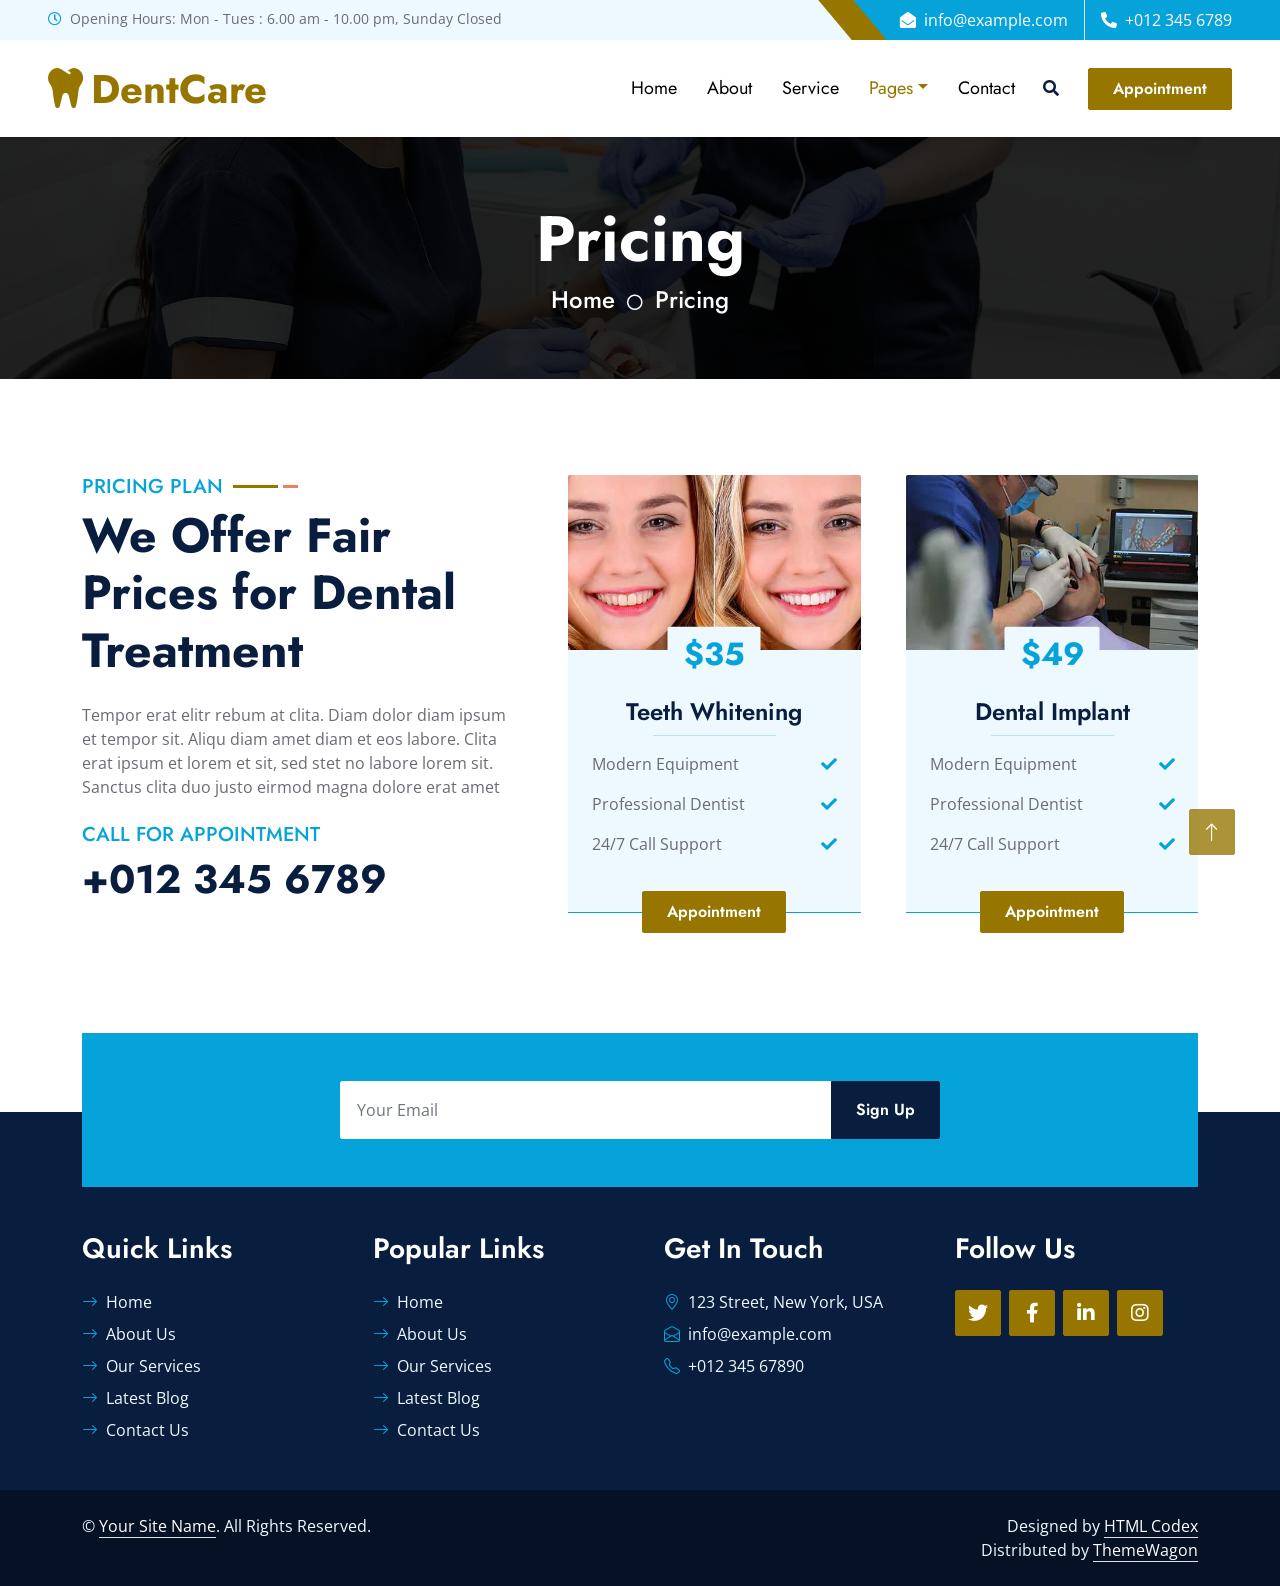
<file: front/rucaCuraWeb/price.html>
<!DOCTYPE html>
<html lang="en">

<head>
    <meta charset="utf-8">
    <title>DentCare - Dental Clinic Website Template</title>
    <meta content="width=device-width, initial-scale=1.0" name="viewport">
    <meta content="Free HTML Templates" name="keywords">
    <meta content="Free HTML Templates" name="description">

    <!-- Favicon -->
    <link href="img/favicon.ico" rel="icon">

    <!-- Google Web Fonts -->
    <link rel="preconnect" href="https://fonts.gstatic.com">
    <link href="https://fonts.googleapis.com/css2?family=Jost:wght@500;600;700&family=Open+Sans:wght@400;600&display=swap" rel="stylesheet"> 

    <!-- Icon Font Stylesheet -->
    <link href="https://cdnjs.cloudflare.com/ajax/libs/font-awesome/5.10.0/css/all.min.css" rel="stylesheet">
    <link href="https://cdn.jsdelivr.net/npm/bootstrap-icons@1.4.1/font/bootstrap-icons.css" rel="stylesheet">

    <!-- Libraries Stylesheet -->
    <link href="lib/owlcarousel/assets/owl.carousel.min.css" rel="stylesheet">
    <link href="lib/animate/animate.min.css" rel="stylesheet">
    <link href="lib/tempusdominus/css/tempusdominus-bootstrap-4.min.css" rel="stylesheet" />
    <link href="lib/twentytwenty/twentytwenty.css" rel="stylesheet" />

    <!-- Customized Bootstrap Stylesheet -->
    <link href="css/bootstrap.min.css" rel="stylesheet">

    <!-- Template Stylesheet -->
    <link href="css/style.css" rel="stylesheet">
</head>

<body>
    <!-- Spinner Start -->
    <div id="spinner" class="show bg-white position-fixed translate-middle w-100 vh-100 top-50 start-50 d-flex align-items-center justify-content-center">
        <div class="spinner-grow text-primary m-1" role="status">
            <span class="sr-only">Loading...</span>
        </div>
        <div class="spinner-grow text-dark m-1" role="status">
            <span class="sr-only">Loading...</span>
        </div>
        <div class="spinner-grow text-secondary m-1" role="status">
            <span class="sr-only">Loading...</span>
        </div>
    </div>
    <!-- Spinner End -->


    <!-- Topbar Start -->
    <div class="container-fluid bg-light ps-5 pe-0 d-none d-lg-block">
        <div class="row gx-0">
            <div class="col-md-6 text-center text-lg-start mb-2 mb-lg-0">
                <div class="d-inline-flex align-items-center">
                    <small class="py-2"><i class="far fa-clock text-primary me-2"></i>Opening Hours: Mon - Tues : 6.00 am - 10.00 pm, Sunday Closed </small>
                </div>
            </div>
            <div class="col-md-6 text-center text-lg-end">
                <div class="position-relative d-inline-flex align-items-center bg-primary text-white top-shape px-5">
                    <div class="me-3 pe-3 border-end py-2">
                        <p class="m-0"><i class="fa fa-envelope-open me-2"></i>info@example.com</p>
                    </div>
                    <div class="py-2">
                        <p class="m-0"><i class="fa fa-phone-alt me-2"></i>+012 345 6789</p>
                    </div>
                </div>
            </div>
        </div>
    </div>
    <!-- Topbar End -->


    <!-- Navbar Start -->
    <nav class="navbar navbar-expand-lg bg-white navbar-light shadow-sm px-5 py-3 py-lg-0">
        <a href="index.html" class="navbar-brand p-0">
            <h1 class="m-0 text-primary"><i class="fa fa-tooth me-2"></i>DentCare</h1>
        </a>
        <button class="navbar-toggler" type="button" data-bs-toggle="collapse" data-bs-target="#navbarCollapse">
            <span class="navbar-toggler-icon"></span>
        </button>
        <div class="collapse navbar-collapse" id="navbarCollapse">
            <div class="navbar-nav ms-auto py-0">
                <a href="index.html" class="nav-item nav-link">Home</a>
                <a href="about.html" class="nav-item nav-link">About</a>
                <a href="service.html" class="nav-item nav-link">Service</a>
                <div class="nav-item dropdown">
                    <a href="#" class="nav-link dropdown-toggle active" data-bs-toggle="dropdown">Pages</a>
                    <div class="dropdown-menu m-0">
                        <a href="price.html" class="dropdown-item active">Pricing Plan</a>
                        <a href="team.html" class="dropdown-item">Our Dentist</a>
                        <a href="testimonial.html" class="dropdown-item">Testimonial</a>
                        <a href="appointment.html" class="dropdown-item">Appointment</a>
                    </div>
                </div>
                <a href="contact.html" class="nav-item nav-link">Contact</a>
            </div>
            <button type="button" class="btn text-dark" data-bs-toggle="modal" data-bs-target="#searchModal"><i class="fa fa-search"></i></button>
            <a href="appointment.html" class="btn btn-primary py-2 px-4 ms-3">Appointment</a>
        </div>
    </nav>
    <!-- Navbar End -->


    <!-- Full Screen Search Start -->
    <div class="modal fade" id="searchModal" tabindex="-1">
        <div class="modal-dialog modal-fullscreen">
            <div class="modal-content" style="background: rgba(9, 30, 62, .7);">
                <div class="modal-header border-0">
                    <button type="button" class="btn bg-white btn-close" data-bs-dismiss="modal" aria-label="Close"></button>
                </div>
                <div class="modal-body d-flex align-items-center justify-content-center">
                    <div class="input-group" style="max-width: 600px;">
                        <input type="text" class="form-control bg-transparent border-primary p-3" placeholder="Type search keyword">
                        <button class="btn btn-primary px-4"><i class="bi bi-search"></i></button>
                    </div>
                </div>
            </div>
        </div>
    </div>
    <!-- Full Screen Search End -->


    <!-- Hero Start -->
    <div class="container-fluid bg-primary py-5 hero-header mb-5">
        <div class="row py-3">
            <div class="col-12 text-center">
                <h1 class="display-3 text-white animated zoomIn">Pricing</h1>
                <a href="" class="h4 text-white">Home</a>
                <i class="far fa-circle text-white px-2"></i>
                <a href="" class="h4 text-white">Pricing</a>
            </div>
        </div>
    </div>
    <!-- Hero End -->


    <!-- Pricing Start -->
    <div class="container-fluid py-5 wow fadeInUp" data-wow-delay="0.1s">
        <div class="container">
            <div class="row g-5">
                <div class="col-lg-5">
                    <div class="section-title mb-4">
                        <h5 class="position-relative d-inline-block text-primary text-uppercase">Pricing Plan</h5>
                        <h1 class="display-5 mb-0">We Offer Fair Prices for Dental Treatment</h1>
                    </div>
                    <p class="mb-4">Tempor erat elitr rebum at clita. Diam dolor diam ipsum et tempor sit. Aliqu diam amet diam et eos labore. Clita erat ipsum et lorem et sit, sed stet no labore lorem sit. Sanctus clita duo justo eirmod magna dolore erat amet</p>
                    <h5 class="text-uppercase text-primary wow fadeInUp" data-wow-delay="0.3s">Call for Appointment</h5>
                    <h1 class="wow fadeInUp" data-wow-delay="0.6s">+012 345 6789</h1>
                </div>
                <div class="col-lg-7">
                    <div class="owl-carousel price-carousel wow zoomIn" data-wow-delay="0.9s">
                        <div class="price-item pb-4">
                            <div class="position-relative">
                                <img class="img-fluid rounded-top" src="img/price-1.jpg" alt="">
                                <div class="d-flex align-items-center justify-content-center bg-light rounded pt-2 px-3 position-absolute top-100 start-50 translate-middle" style="z-index: 2;">
                                    <h2 class="text-primary m-0">$35</h2>
                                </div>
                            </div>
                            <div class="position-relative text-center bg-light border-bottom border-primary py-5 p-4">
                                <h4>Teeth Whitening</h4>
                                <hr class="text-primary w-50 mx-auto mt-0">
                                <div class="d-flex justify-content-between mb-3"><span>Modern Equipment</span><i class="fa fa-check text-primary pt-1"></i></div>
                                <div class="d-flex justify-content-between mb-3"><span>Professional Dentist</span><i class="fa fa-check text-primary pt-1"></i></div>
                                <div class="d-flex justify-content-between mb-2"><span>24/7 Call Support</span><i class="fa fa-check text-primary pt-1"></i></div>
                                <a href="appointment.html" class="btn btn-primary py-2 px-4 position-absolute top-100 start-50 translate-middle">Appointment</a>
                            </div>
                        </div>
                        <div class="price-item pb-4">
                            <div class="position-relative">
                                <img class="img-fluid rounded-top" src="img/price-2.jpg" alt="">
                                <div class="d-flex align-items-center justify-content-center bg-light rounded pt-2 px-3 position-absolute top-100 start-50 translate-middle" style="z-index: 2;">
                                    <h2 class="text-primary m-0">$49</h2>
                                </div>
                            </div>
                            <div class="position-relative text-center bg-light border-bottom border-primary py-5 p-4">
                                <h4>Dental Implant</h4>
                                <hr class="text-primary w-50 mx-auto mt-0">
                                <div class="d-flex justify-content-between mb-3"><span>Modern Equipment</span><i class="fa fa-check text-primary pt-1"></i></div>
                                <div class="d-flex justify-content-between mb-3"><span>Professional Dentist</span><i class="fa fa-check text-primary pt-1"></i></div>
                                <div class="d-flex justify-content-between mb-2"><span>24/7 Call Support</span><i class="fa fa-check text-primary pt-1"></i></div>
                                <a href="appointment.html" class="btn btn-primary py-2 px-4 position-absolute top-100 start-50 translate-middle">Appointment</a>
                            </div>
                        </div>
                        <div class="price-item pb-4">
                            <div class="position-relative">
                                <img class="img-fluid rounded-top" src="img/price-3.jpg" alt="">
                                <div class="d-flex align-items-center justify-content-center bg-light rounded pt-2 px-3 position-absolute top-100 start-50 translate-middle" style="z-index: 2;">
                                    <h2 class="text-primary m-0">$99</h2>
                                </div>
                            </div>
                            <div class="position-relative text-center bg-light border-bottom border-primary py-5 p-4">
                                <h4>Root Canal</h4>
                                <hr class="text-primary w-50 mx-auto mt-0">
                                <div class="d-flex justify-content-between mb-3"><span>Modern Equipment</span><i class="fa fa-check text-primary pt-1"></i></div>
                                <div class="d-flex justify-content-between mb-3"><span>Professional Dentist</span><i class="fa fa-check text-primary pt-1"></i></div>
                                <div class="d-flex justify-content-between mb-2"><span>24/7 Call Support</span><i class="fa fa-check text-primary pt-1"></i></div>
                                <a href="appointment.html" class="btn btn-primary py-2 px-4 position-absolute top-100 start-50 translate-middle">Appointment</a>
                            </div>
                        </div>
                    </div>
                </div>
            </div>
        </div>
    </div>
    <!-- Pricing End -->
    

    <!-- Newsletter Start -->
    <div class="container-fluid position-relative pt-5 wow fadeInUp" data-wow-delay="0.1s" style="z-index: 1;">
        <div class="container">
            <div class="bg-primary p-5">
                <form class="mx-auto" style="max-width: 600px;">
                    <div class="input-group">
                        <input type="text" class="form-control border-white p-3" placeholder="Your Email">
                        <button class="btn btn-dark px-4">Sign Up</button>
                    </div>
                </form>
            </div>
        </div>
    </div>
    <!-- Newsletter End -->
    

    <!-- Footer Start -->
    <div class="container-fluid bg-dark text-light py-5 wow fadeInUp" data-wow-delay="0.3s" style="margin-top: -75px;">
        <div class="container pt-5">
            <div class="row g-5 pt-4">
                <div class="col-lg-3 col-md-6">
                    <h3 class="text-white mb-4">Quick Links</h3>
                    <div class="d-flex flex-column justify-content-start">
                        <a class="text-light mb-2" href="#"><i class="bi bi-arrow-right text-primary me-2"></i>Home</a>
                        <a class="text-light mb-2" href="#"><i class="bi bi-arrow-right text-primary me-2"></i>About Us</a>
                        <a class="text-light mb-2" href="#"><i class="bi bi-arrow-right text-primary me-2"></i>Our Services</a>
                        <a class="text-light mb-2" href="#"><i class="bi bi-arrow-right text-primary me-2"></i>Latest Blog</a>
                        <a class="text-light" href="#"><i class="bi bi-arrow-right text-primary me-2"></i>Contact Us</a>
                    </div>
                </div>
                <div class="col-lg-3 col-md-6">
                    <h3 class="text-white mb-4">Popular Links</h3>
                    <div class="d-flex flex-column justify-content-start">
                        <a class="text-light mb-2" href="#"><i class="bi bi-arrow-right text-primary me-2"></i>Home</a>
                        <a class="text-light mb-2" href="#"><i class="bi bi-arrow-right text-primary me-2"></i>About Us</a>
                        <a class="text-light mb-2" href="#"><i class="bi bi-arrow-right text-primary me-2"></i>Our Services</a>
                        <a class="text-light mb-2" href="#"><i class="bi bi-arrow-right text-primary me-2"></i>Latest Blog</a>
                        <a class="text-light" href="#"><i class="bi bi-arrow-right text-primary me-2"></i>Contact Us</a>
                    </div>
                </div>
                <div class="col-lg-3 col-md-6">
                    <h3 class="text-white mb-4">Get In Touch</h3>
                    <p class="mb-2"><i class="bi bi-geo-alt text-primary me-2"></i>123 Street, New York, USA</p>
                    <p class="mb-2"><i class="bi bi-envelope-open text-primary me-2"></i>info@example.com</p>
                    <p class="mb-0"><i class="bi bi-telephone text-primary me-2"></i>+012 345 67890</p>
                </div>
                <div class="col-lg-3 col-md-6">
                    <h3 class="text-white mb-4">Follow Us</h3>
                    <div class="d-flex">
                        <a class="btn btn-lg btn-primary btn-lg-square rounded me-2" href="#"><i class="fab fa-twitter fw-normal"></i></a>
                        <a class="btn btn-lg btn-primary btn-lg-square rounded me-2" href="#"><i class="fab fa-facebook-f fw-normal"></i></a>
                        <a class="btn btn-lg btn-primary btn-lg-square rounded me-2" href="#"><i class="fab fa-linkedin-in fw-normal"></i></a>
                        <a class="btn btn-lg btn-primary btn-lg-square rounded" href="#"><i class="fab fa-instagram fw-normal"></i></a>
                    </div>
                </div>
            </div>
        </div>
    </div>
    <div class="container-fluid text-light py-4" style="background: #051225;">
        <div class="container">
            <div class="row g-0">
                <div class="col-md-6 text-center text-md-start">
                    <p class="mb-md-0">&copy; <a class="text-white border-bottom" href="#">Your Site Name</a>. All Rights Reserved.</p>
                </div>
                <div class="col-md-6 text-center text-md-end">
                    <p class="mb-0">Designed by <a class="text-white border-bottom" href="https://htmlcodex.com">HTML Codex</a><br>
                        Distributed by <a class="text-white border-bottom" href="https://themewagon.com">ThemeWagon</a>          
                    
                    </p>
                </div>
            </div>
        </div>
    </div>
    <!-- Footer End -->


    <!-- Back to Top -->
    <a href="#" class="btn btn-lg btn-primary btn-lg-square rounded back-to-top"><i class="bi bi-arrow-up"></i></a>


    <!-- JavaScript Libraries -->
    <script src="https://code.jquery.com/jquery-3.4.1.min.js"></script>
    <script src="https://cdn.jsdelivr.net/npm/bootstrap@5.0.0/dist/js/bootstrap.bundle.min.js"></script>
    <script src="lib/wow/wow.min.js"></script>
    <script src="lib/easing/easing.min.js"></script>
    <script src="lib/waypoints/waypoints.min.js"></script>
    <script src="lib/owlcarousel/owl.carousel.min.js"></script>
    <script src="lib/tempusdominus/js/moment.min.js"></script>
    <script src="lib/tempusdominus/js/moment-timezone.min.js"></script>
    <script src="lib/tempusdominus/js/tempusdominus-bootstrap-4.min.js"></script>
    <script src="lib/twentytwenty/jquery.event.move.js"></script>
    <script src="lib/twentytwenty/jquery.twentytwenty.js"></script>

    <!-- Template Javascript -->
    <script src="js/main.js"></script>
</body>

</html>
</file>
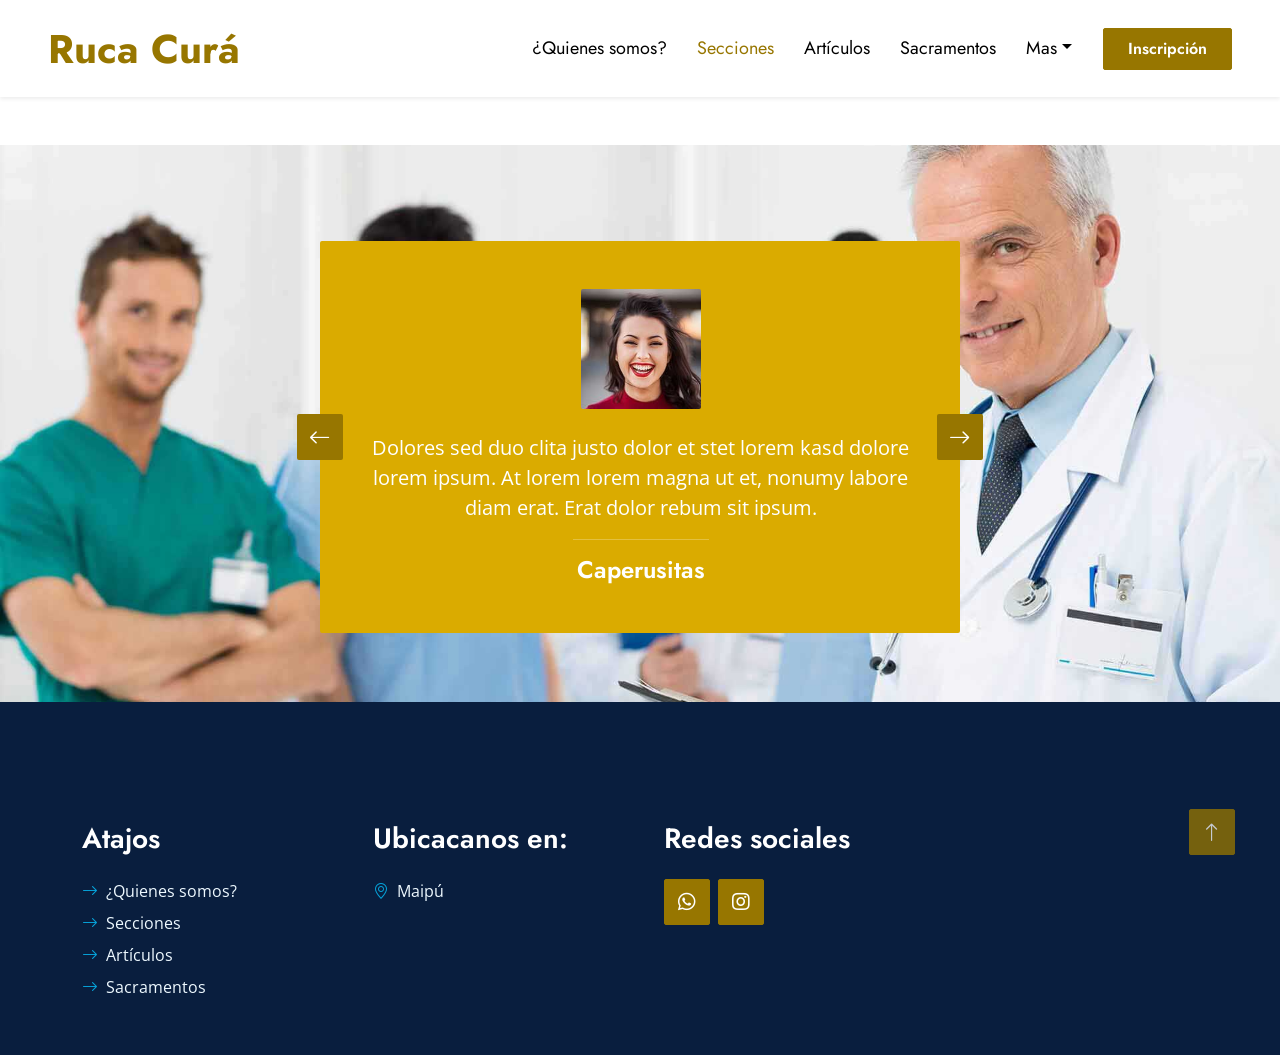
<file: front/rucaCuraWeb/secciones.html>
<!DOCTYPE html>
<html lang="en">

<head>
    <meta charset="utf-8">
    <title>Ruca Curá</title>
    <meta content="width=device-width, initial-scale=1.0" name="viewport">
    <meta content="Free HTML Templates" name="keywords">
    <meta content="Free HTML Templates" name="description">

    <!-- Favicon -->
    <link href="img/favicon.ico" rel="icon">

    <!-- Google Web Fonts -->
    <link rel="preconnect" href="https://fonts.gstatic.com">
    <link href="https://fonts.googleapis.com/css2?family=Jost:wght@500;600;700&family=Open+Sans:wght@400;600&display=swap" rel="stylesheet"> 

    <!-- Icon Font Stylesheet -->
    <link href="https://cdnjs.cloudflare.com/ajax/libs/font-awesome/5.10.0/css/all.min.css" rel="stylesheet">
    <link href="https://cdn.jsdelivr.net/npm/bootstrap-icons@1.4.1/font/bootstrap-icons.css" rel="stylesheet">

    <!-- Libraries Stylesheet -->
    <link href="lib/owlcarousel/assets/owl.carousel.min.css" rel="stylesheet">
    <link href="lib/animate/animate.min.css" rel="stylesheet">
    <link href="lib/tempusdominus/css/tempusdominus-bootstrap-4.min.css" rel="stylesheet" />
    <link href="lib/twentytwenty/twentytwenty.css" rel="stylesheet" />

    <!-- Customized Bootstrap Stylesheet -->
    <link href="css/bootstrap.min.css" rel="stylesheet">

    <!-- Template Stylesheet -->
    <link href="css/style.css" rel="stylesheet">
</head>

<body>
    <!-- Spinner Start -->
    <div id="spinner" class="show bg-white position-fixed translate-middle w-100 vh-100 top-50 start-50 d-flex align-items-center justify-content-center">
        <div class="spinner-grow text-primary m-1" role="status">
            <span class="sr-only">Loading...</span>
        </div>
        <div class="spinner-grow text-dark m-1" role="status">
            <span class="sr-only">Loading...</span>
        </div>
        <div class="spinner-grow text-secondary m-1" role="status">
            <span class="sr-only">Loading...</span>
        </div>
    </div>
    <!-- Spinner End -->



    <!-- Navbar Start -->
    <nav class="navbar navbar-expand-lg bg-white navbar-light shadow-sm px-5 py-3 py-lg-0">
        <a href="index.html" class="navbar-brand p-0">
            <h1 class="m-0 text-primary"></i>Ruca Curá</h1>
        </a>
        <button class="navbar-toggler" type="button" data-bs-toggle="collapse" data-bs-target="#navbarCollapse">
            <span class="navbar-toggler-icon"></span>
        </button>
        <div class="collapse navbar-collapse" id="navbarCollapse">
            <div class="navbar-nav ms-auto py-0">
                <a href="index.html" class="nav-item nav-link">¿Quienes somos?</a>
                <a href="secciones.html" class="nav-item nav-link active">Secciones</a>
                <a href="articulos.html" class="nav-item nav-link">Artículos</a>
                <a href="sacramentos.html" class="nav-item nav-link">Sacramentos</a>
                <div class="nav-item dropdown">
                    <a href="#" class="nav-link dropdown-toggle" data-bs-toggle="dropdown">Mas</a>
                    <div class="dropdown-menu m-0">
                        <a href="https://operacion-estilo-ruca.streamlit.app" class="dropdown-item">Copa Fidelitas</a>
                        <a href="team.html" class="dropdown-item">Biblioteca virtual</a>
                    </div>
                </div>
            </div>
            <a href="appointment.html" class="btn btn-primary py-2 px-4 ms-3">Inscripción</a>
        </div>
    </nav>
    <!-- Navbar End -->
    <!-- Navbar End -->


    <!-- Full Screen Search Start -->
    <!-- <div class="modal fade" id="searchModal" tabindex="-1">
        <div class="modal-dialog modal-fullscreen">
            <div class="modal-content" style="background: rgba(9, 30, 62, .7);">
                <div class="modal-header border-0">
                    <button type="button" class="btn bg-white btn-close" data-bs-dismiss="modal" aria-label="Close"></button>
                </div>
                <div class="modal-body d-flex align-items-center justify-content-center">
                    <div class="input-group" style="max-width: 600px;">
                        <input type="text" class="form-control bg-transparent border-primary p-3" placeholder="Type search keyword">
                        <button class="btn btn-primary px-4"><i class="bi bi-search"></i></button>
                    </div>
                </div>
            </div>
        </div>
    </div> -->
    <!-- Full Screen Search End -->


    <!-- Hero Start -->
    <!-- <div class="container-fluid bg-primary py-5 hero-header mb-5">
        <div class="row py-3">
            <div class="col-12 text-center">
                <h1 class="display-3 text-white animated zoomIn">About Us</h1>
                <a href="" class="h4 text-white">Home</a>
                <i class="far fa-circle text-white px-2"></i>
                <a href="" class="h4 text-white">About</a>
            </div>
        </div>
    </div> -->
    <!-- Hero End -->


    <!-- About Start -->
    <!-- <div class="container-fluid py-5 wow fadeInUp" data-wow-delay="0.1s">
        <div class="container">
            <div class="row g-5">
                <div class="col-lg-7">
                    <div class="section-title mb-4">
                        <h5 class="position-relative d-inline-block text-primary text-uppercase">About Us</h5>
                        <h1 class="display-5 mb-0">The World's Best Dental Clinic That You Can Trust</h1>
                    </div>
                    <h4 class="text-body fst-italic mb-4">Diam dolor diam ipsum sit. Clita erat ipsum et lorem stet no lorem sit clita duo justo magna dolore</h4>
                    <p class="mb-4">Tempor erat elitr rebum at clita. Diam dolor diam ipsum et tempor sit. Aliqu diam amet diam et eos labore. Clita erat ipsum et lorem et sit, sed stet no labore lorem sit. Sanctus clita duo justo et tempor eirmod magna dolore erat amet</p>
                    <div class="row g-3">
                        <div class="col-sm-6 wow zoomIn" data-wow-delay="0.3s">
                            <h5 class="mb-3"><i class="fa fa-check-circle text-primary me-3"></i>Award Winning</h5>
                            <h5 class="mb-3"><i class="fa fa-check-circle text-primary me-3"></i>Professional Staff</h5>
                        </div>
                        <div class="col-sm-6 wow zoomIn" data-wow-delay="0.6s">
                            <h5 class="mb-3"><i class="fa fa-check-circle text-primary me-3"></i>24/7 Opened</h5>
                            <h5 class="mb-3"><i class="fa fa-check-circle text-primary me-3"></i>Fair Prices</h5>
                        </div>
                    </div>
                    <a href="appointment.html" class="btn btn-primary py-3 px-5 mt-4 wow zoomIn" data-wow-delay="0.6s">Make Appointment</a>
                </div>
                <div class="col-lg-5" style="min-height: 500px;">
                    <div class="position-relative h-100">
                        <img class="position-absolute w-100 h-100 rounded wow zoomIn" data-wow-delay="0.9s" src="img/about.jpg" style="object-fit: cover;">
                    </div>
                </div>
            </div>
        </div>
    </div> -->
    <!-- About End -->
    

    <!-- Newsletter Start -->
    <!-- <div class="container-fluid position-relative pt-5 wow fadeInUp" data-wow-delay="0.1s" style="z-index: 1;">
        <div class="container">
            <div class="bg-primary p-5">
                <form class="mx-auto" style="max-width: 600px;">
                    <div class="input-group">
                        <input type="text" class="form-control border-white p-3" placeholder="Your Email">
                        <button class="btn btn-dark px-4">Sign Up</button>
                    </div>
                </form>
            </div>
        </div>
    </div> -->
    
    <!-- Newsletter End -->
    
        <div class="container-fluid bg-primary bg-testimonial py-5 my-5 wow fadeInUp" data-wow-delay="0.1s">
        <div class="container py-5">
            <div class="row justify-content-center">
                <div class="col-lg-7">
                    <div class="owl-carousel testimonial-carousel rounded p-5 wow zoomIn" data-wow-delay="0.6s">
                        <div class="testimonial-item text-center text-white">
                            <img class="img-fluid mx-auto rounded mb-4" src="img/testimonial-1.jpg" alt="">
                            <p class="fs-5">Dolores sed duo clita justo dolor et stet lorem kasd dolore lorem ipsum. At lorem lorem magna ut et, nonumy labore diam erat. Erat dolor rebum sit ipsum.</p>
                            <hr class="mx-auto w-25">
                            <h4 class="text-white mb-0">Caperusitas</h4>
                        </div>
                        <div class="testimonial-item text-center text-white">
                            <img class="img-fluid mx-auto rounded mb-4" src="img/testimonial-2.jpg" alt="">
                            <p class="fs-5">Dolores sed duo clita justo dolor et stet lorem kasd dolore lorem ipsum. At lorem lorem magna ut et, nonumy labore diam erat. Erat dolor rebum sit ipsum.</p>
                            <hr class="mx-auto w-25">
                            <h4 class="text-white mb-0">Escuderos</h4>
                        </div>
                        <div class="testimonial-item text-center text-white">
                            <img class="img-fluid mx-auto rounded mb-4" src="img/testimonial-2.jpg" alt="">
                            <p class="fs-5">Dolores sed duo clita justo dolor et stet lorem kasd dolore lorem ipsum. At lorem lorem magna ut et, nonumy labore diam erat. Erat dolor rebum sit ipsum.</p>
                            <hr class="mx-auto w-25">
                            <h4 class="text-white mb-0">Herederas</h4>
                        </div>
                        <div class="testimonial-item text-center text-white">
                            <img class="img-fluid mx-auto rounded mb-4" src="img/testimonial-2.jpg" alt="">
                            <p class="fs-5">Dolores sed duo clita justo dolor et stet lorem kasd dolore lorem ipsum. At lorem lorem magna ut et, nonumy labore diam erat. Erat dolor rebum sit ipsum.</p>
                            <hr class="mx-auto w-25">
                            <h4 class="text-white mb-0">Adalies</h4>
                        </div>
                        <div class="testimonial-item text-center text-white">
                            <img class="img-fluid mx-auto rounded mb-4" src="img/testimonial-2.jpg" alt="">
                            <p class="fs-5">Dolores sed duo clita justo dolor et stet lorem kasd dolore lorem ipsum. At lorem lorem magna ut et, nonumy labore diam erat. Erat dolor rebum sit ipsum.</p>
                            <hr class="mx-auto w-25">
                            <h4 class="text-white mb-0">Templarios</h4>
                        </div>
                          <div class="testimonial-item text-center text-white">
                            <img class="img-fluid mx-auto rounded mb-4" src="img/testimonial-2.jpg" alt="">
                            <p class="fs-5">Dolores sed duo clita justo dolor et stet lorem kasd dolore lorem ipsum. At lorem lorem magna ut et, nonumy labore diam erat. Erat dolor rebum sit ipsum.</p>
                            <hr class="mx-auto w-25">
                            <h4 class="text-white mb-0">Milicianos</h4>
                        </div>
                    </div>
                </div>
            </div>
        </div>
    </div>



    <!-- Footer Start -->
   <div class="container-fluid bg-dark text-light py-5 wow fadeInUp" data-wow-delay="0.3s" style="margin-top: -75px;">
        <div class="container pt-5">
            <div class="row g-5 pt-4">
                <div class="col-lg-3 col-md-6">
                    <h3 class="text-white mb-4">Atajos</h3>
                    <div class="d-flex flex-column justify-content-start">
                        <a class="text-light mb-2" href="#"><i class="bi bi-arrow-right text-primary me-2"></i>¿Quienes somos?</a>
                        <a class="text-light mb-2" href="#"><i class="bi bi-arrow-right text-primary me-2"></i>Secciones</a>
                        <a class="text-light mb-2" href="#"><i class="bi bi-arrow-right text-primary me-2"></i>Artículos</a>
                        <a class="text-light mb-2" href="#"><i class="bi bi-arrow-right text-primary me-2"></i>Sacramentos</a>   
                    </div>
                </div>
                <div class="col-lg-3 col-md-6">
                    <h3 class="text-white mb-4">Ubicacanos en:</h3>
                    <p class="mb-2"><i class="bi bi-geo-alt text-primary me-2"></i>Maipú </p>
                </div>
                <div class="col-lg-3 col-md-6">
                    <h3 class="text-white mb-4">Redes sociales</h3>
                    <div class="d-flex">
                        <a class="btn btn-lg btn-primary btn-lg-square rounded me-2" href="https://whatsapp.com/channel/0029VbB8V2B6RGJCqhAzw70s"><i class="fab fa-whatsapp fw-normal"></i></a>
                        <a class="btn btn-lg btn-primary btn-lg-square rounded" href="https://www.instagram.com/ruca.cura?igsh=NmRzNm4xbnk5cm1l"><i class="fab fa-instagram fw-normal"></i></a>
                    </div>
                </div>
            </div>
        </div>
    </div>
    <!-- Footer End -->


    <!-- Back to Top -->
    <a href="#" class="btn btn-lg btn-primary btn-lg-square rounded back-to-top"><i class="bi bi-arrow-up"></i></a>


    <!-- JavaScript Libraries -->
    <script src="https://code.jquery.com/jquery-3.4.1.min.js"></script>
    <script src="https://cdn.jsdelivr.net/npm/bootstrap@5.0.0/dist/js/bootstrap.bundle.min.js"></script>
    <script src="lib/wow/wow.min.js"></script>
    <script src="lib/easing/easing.min.js"></script>
    <script src="lib/waypoints/waypoints.min.js"></script>
    <script src="lib/owlcarousel/owl.carousel.min.js"></script>
    <script src="lib/tempusdominus/js/moment.min.js"></script>
    <script src="lib/tempusdominus/js/moment-timezone.min.js"></script>
    <script src="lib/tempusdominus/js/tempusdominus-bootstrap-4.min.js"></script>
    <script src="lib/twentytwenty/jquery.event.move.js"></script>
    <script src="lib/twentytwenty/jquery.twentytwenty.js"></script>

    <!-- Template Javascript -->
    <script src="js/main.js"></script>
</body>

</html>
</file>
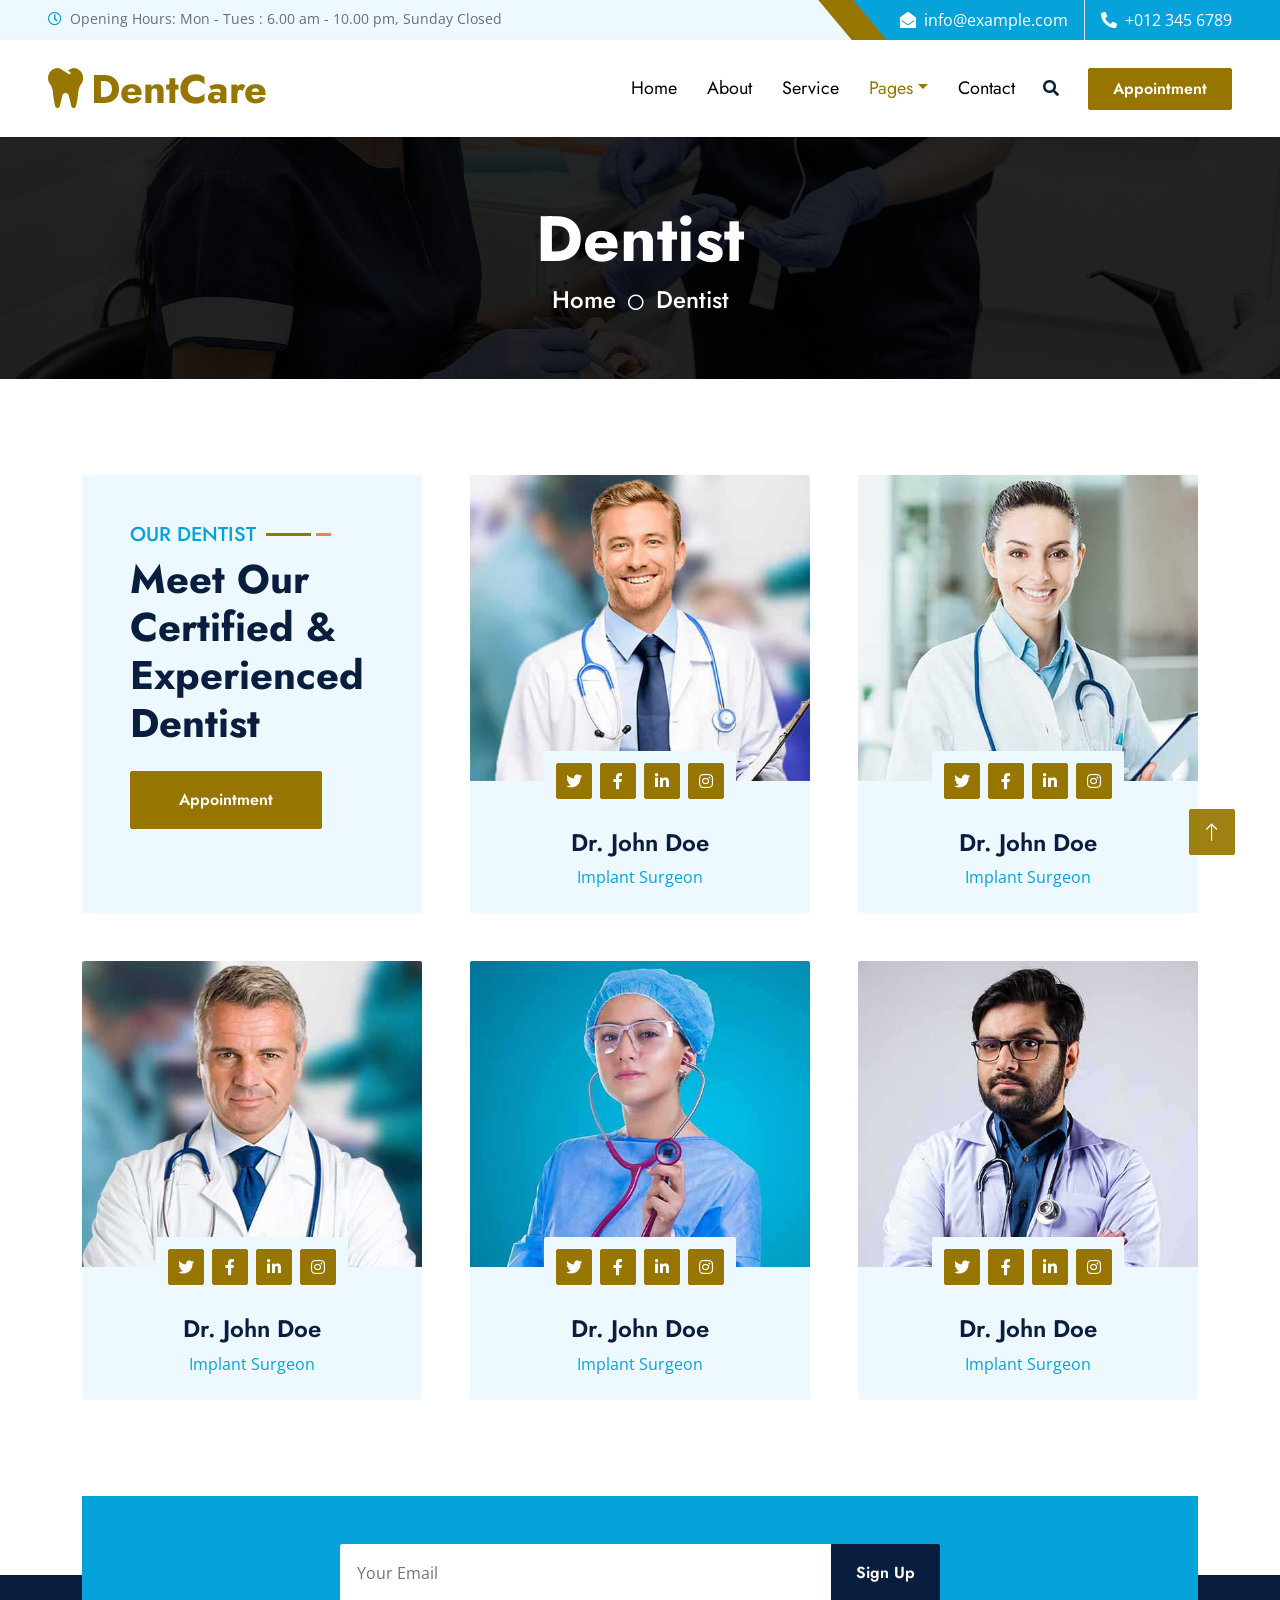
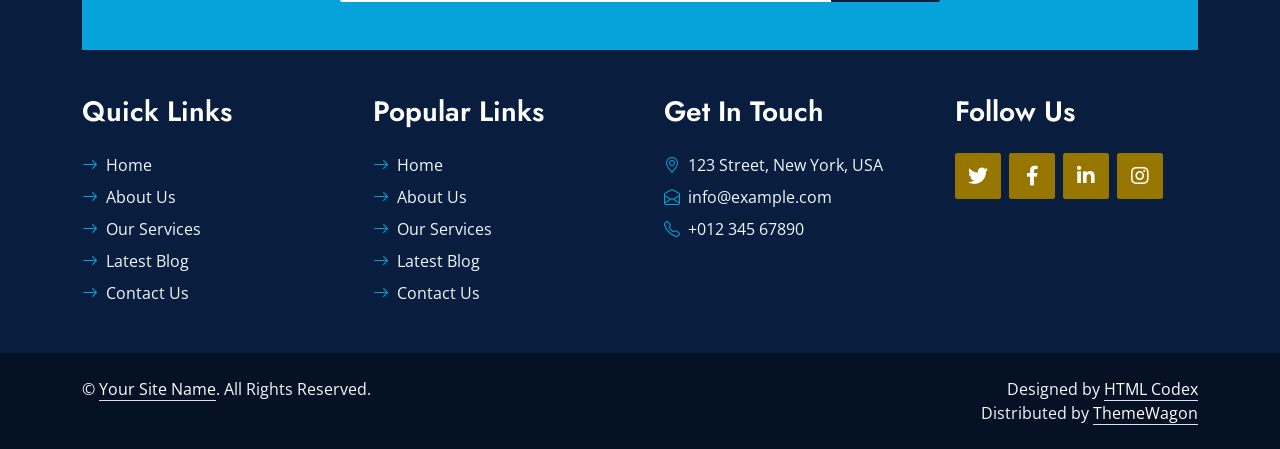
<file: front/rucaCuraWeb/team.html>
<!DOCTYPE html>
<html lang="en">

<head>
    <meta charset="utf-8">
    <title>DentCare - Dental Clinic Website Template</title>
    <meta content="width=device-width, initial-scale=1.0" name="viewport">
    <meta content="Free HTML Templates" name="keywords">
    <meta content="Free HTML Templates" name="description">

    <!-- Favicon -->
    <link href="img/favicon.ico" rel="icon">

    <!-- Google Web Fonts -->
    <link rel="preconnect" href="https://fonts.gstatic.com">
    <link href="https://fonts.googleapis.com/css2?family=Jost:wght@500;600;700&family=Open+Sans:wght@400;600&display=swap" rel="stylesheet"> 

    <!-- Icon Font Stylesheet -->
    <link href="https://cdnjs.cloudflare.com/ajax/libs/font-awesome/5.10.0/css/all.min.css" rel="stylesheet">
    <link href="https://cdn.jsdelivr.net/npm/bootstrap-icons@1.4.1/font/bootstrap-icons.css" rel="stylesheet">

    <!-- Libraries Stylesheet -->
    <link href="lib/owlcarousel/assets/owl.carousel.min.css" rel="stylesheet">
    <link href="lib/animate/animate.min.css" rel="stylesheet">
    <link href="lib/tempusdominus/css/tempusdominus-bootstrap-4.min.css" rel="stylesheet" />
    <link href="lib/twentytwenty/twentytwenty.css" rel="stylesheet" />

    <!-- Customized Bootstrap Stylesheet -->
    <link href="css/bootstrap.min.css" rel="stylesheet">

    <!-- Template Stylesheet -->
    <link href="css/style.css" rel="stylesheet">
</head>

<body>
    <!-- Spinner Start -->
    <div id="spinner" class="show bg-white position-fixed translate-middle w-100 vh-100 top-50 start-50 d-flex align-items-center justify-content-center">
        <div class="spinner-grow text-primary m-1" role="status">
            <span class="sr-only">Loading...</span>
        </div>
        <div class="spinner-grow text-dark m-1" role="status">
            <span class="sr-only">Loading...</span>
        </div>
        <div class="spinner-grow text-secondary m-1" role="status">
            <span class="sr-only">Loading...</span>
        </div>
    </div>
    <!-- Spinner End -->


    <!-- Topbar Start -->
    <div class="container-fluid bg-light ps-5 pe-0 d-none d-lg-block">
        <div class="row gx-0">
            <div class="col-md-6 text-center text-lg-start mb-2 mb-lg-0">
                <div class="d-inline-flex align-items-center">
                    <small class="py-2"><i class="far fa-clock text-primary me-2"></i>Opening Hours: Mon - Tues : 6.00 am - 10.00 pm, Sunday Closed </small>
                </div>
            </div>
            <div class="col-md-6 text-center text-lg-end">
                <div class="position-relative d-inline-flex align-items-center bg-primary text-white top-shape px-5">
                    <div class="me-3 pe-3 border-end py-2">
                        <p class="m-0"><i class="fa fa-envelope-open me-2"></i>info@example.com</p>
                    </div>
                    <div class="py-2">
                        <p class="m-0"><i class="fa fa-phone-alt me-2"></i>+012 345 6789</p>
                    </div>
                </div>
            </div>
        </div>
    </div>
    <!-- Topbar End -->


    <!-- Navbar Start -->
    <nav class="navbar navbar-expand-lg bg-white navbar-light shadow-sm px-5 py-3 py-lg-0">
        <a href="index.html" class="navbar-brand p-0">
            <h1 class="m-0 text-primary"><i class="fa fa-tooth me-2"></i>DentCare</h1>
        </a>
        <button class="navbar-toggler" type="button" data-bs-toggle="collapse" data-bs-target="#navbarCollapse">
            <span class="navbar-toggler-icon"></span>
        </button>
        <div class="collapse navbar-collapse" id="navbarCollapse">
            <div class="navbar-nav ms-auto py-0">
                <a href="index.html" class="nav-item nav-link">Home</a>
                <a href="about.html" class="nav-item nav-link">About</a>
                <a href="service.html" class="nav-item nav-link">Service</a>
                <div class="nav-item dropdown">
                    <a href="#" class="nav-link dropdown-toggle active" data-bs-toggle="dropdown">Pages</a>
                    <div class="dropdown-menu m-0">
                        <a href="price.html" class="dropdown-item">Pricing Plan</a>
                        <a href="team.html" class="dropdown-item active">Our Dentist</a>
                        <a href="testimonial.html" class="dropdown-item">Testimonial</a>
                        <a href="appointment.html" class="dropdown-item">Appointment</a>
                    </div>
                </div>
                <a href="contact.html" class="nav-item nav-link">Contact</a>
            </div>
            <button type="button" class="btn text-dark" data-bs-toggle="modal" data-bs-target="#searchModal"><i class="fa fa-search"></i></button>
            <a href="appointment.html" class="btn btn-primary py-2 px-4 ms-3">Appointment</a>
        </div>
    </nav>
    <!-- Navbar End -->


    <!-- Full Screen Search Start -->
    <div class="modal fade" id="searchModal" tabindex="-1">
        <div class="modal-dialog modal-fullscreen">
            <div class="modal-content" style="background: rgba(9, 30, 62, .7);">
                <div class="modal-header border-0">
                    <button type="button" class="btn bg-white btn-close" data-bs-dismiss="modal" aria-label="Close"></button>
                </div>
                <div class="modal-body d-flex align-items-center justify-content-center">
                    <div class="input-group" style="max-width: 600px;">
                        <input type="text" class="form-control bg-transparent border-primary p-3" placeholder="Type search keyword">
                        <button class="btn btn-primary px-4"><i class="bi bi-search"></i></button>
                    </div>
                </div>
            </div>
        </div>
    </div>
    <!-- Full Screen Search End -->


    <!-- Hero Start -->
    <div class="container-fluid bg-primary py-5 hero-header mb-5">
        <div class="row py-3">
            <div class="col-12 text-center">
                <h1 class="display-3 text-white animated zoomIn">Dentist</h1>
                <a href="" class="h4 text-white">Home</a>
                <i class="far fa-circle text-white px-2"></i>
                <a href="" class="h4 text-white">Dentist</a>
            </div>
        </div>
    </div>
    <!-- Hero End -->


    <!-- Team Start -->
    <div class="container-fluid py-5">
        <div class="container">
            <div class="row g-5">
                <div class="col-lg-4 wow slideInUp" data-wow-delay="0.1s">
                    <div class="section-title bg-light rounded h-100 p-5">
                        <h5 class="position-relative d-inline-block text-primary text-uppercase">Our Dentist</h5>
                        <h1 class="display-6 mb-4">Meet Our Certified & Experienced Dentist</h1>
                        <a href="appointment.html" class="btn btn-primary py-3 px-5">Appointment</a>
                    </div>
                </div>
                <div class="col-lg-4 wow slideInUp" data-wow-delay="0.3s">
                    <div class="team-item">
                        <div class="position-relative rounded-top" style="z-index: 1;">
                            <img class="img-fluid rounded-top w-100" src="img/team-1.jpg" alt="">
                            <div class="position-absolute top-100 start-50 translate-middle bg-light rounded p-2 d-flex">
                                <a class="btn btn-primary btn-square m-1" href="#"><i class="fab fa-twitter fw-normal"></i></a>
                                <a class="btn btn-primary btn-square m-1" href="#"><i class="fab fa-facebook-f fw-normal"></i></a>
                                <a class="btn btn-primary btn-square m-1" href="#"><i class="fab fa-linkedin-in fw-normal"></i></a>
                                <a class="btn btn-primary btn-square m-1" href="#"><i class="fab fa-instagram fw-normal"></i></a>
                            </div>
                        </div>
                        <div class="team-text position-relative bg-light text-center rounded-bottom p-4 pt-5">
                            <h4 class="mb-2">Dr. John Doe</h4>
                            <p class="text-primary mb-0">Implant Surgeon</p>
                        </div>
                    </div>
                </div>
                <div class="col-lg-4 wow slideInUp" data-wow-delay="0.6s">
                    <div class="team-item">
                        <div class="position-relative rounded-top" style="z-index: 1;">
                            <img class="img-fluid rounded-top w-100" src="img/team-2.jpg" alt="">
                            <div class="position-absolute top-100 start-50 translate-middle bg-light rounded p-2 d-flex">
                                <a class="btn btn-primary btn-square m-1" href="#"><i class="fab fa-twitter fw-normal"></i></a>
                                <a class="btn btn-primary btn-square m-1" href="#"><i class="fab fa-facebook-f fw-normal"></i></a>
                                <a class="btn btn-primary btn-square m-1" href="#"><i class="fab fa-linkedin-in fw-normal"></i></a>
                                <a class="btn btn-primary btn-square m-1" href="#"><i class="fab fa-instagram fw-normal"></i></a>
                            </div>
                        </div>
                        <div class="team-text position-relative bg-light text-center rounded-bottom p-4 pt-5">
                            <h4 class="mb-2">Dr. John Doe</h4>
                            <p class="text-primary mb-0">Implant Surgeon</p>
                        </div>
                    </div>
                </div>
                <div class="col-lg-4 wow slideInUp" data-wow-delay="0.1s">
                    <div class="team-item">
                        <div class="position-relative rounded-top" style="z-index: 1;">
                            <img class="img-fluid rounded-top w-100" src="img/team-3.jpg" alt="">
                            <div class="position-absolute top-100 start-50 translate-middle bg-light rounded p-2 d-flex">
                                <a class="btn btn-primary btn-square m-1" href="#"><i class="fab fa-twitter fw-normal"></i></a>
                                <a class="btn btn-primary btn-square m-1" href="#"><i class="fab fa-facebook-f fw-normal"></i></a>
                                <a class="btn btn-primary btn-square m-1" href="#"><i class="fab fa-linkedin-in fw-normal"></i></a>
                                <a class="btn btn-primary btn-square m-1" href="#"><i class="fab fa-instagram fw-normal"></i></a>
                            </div>
                        </div>
                        <div class="team-text position-relative bg-light text-center rounded-bottom p-4 pt-5">
                            <h4 class="mb-2">Dr. John Doe</h4>
                            <p class="text-primary mb-0">Implant Surgeon</p>
                        </div>
                    </div>
                </div>
                <div class="col-lg-4 wow slideInUp" data-wow-delay="0.3s">
                    <div class="team-item">
                        <div class="position-relative rounded-top" style="z-index: 1;">
                            <img class="img-fluid rounded-top w-100" src="img/team-4.jpg" alt="">
                            <div class="position-absolute top-100 start-50 translate-middle bg-light rounded p-2 d-flex">
                                <a class="btn btn-primary btn-square m-1" href="#"><i class="fab fa-twitter fw-normal"></i></a>
                                <a class="btn btn-primary btn-square m-1" href="#"><i class="fab fa-facebook-f fw-normal"></i></a>
                                <a class="btn btn-primary btn-square m-1" href="#"><i class="fab fa-linkedin-in fw-normal"></i></a>
                                <a class="btn btn-primary btn-square m-1" href="#"><i class="fab fa-instagram fw-normal"></i></a>
                            </div>
                        </div>
                        <div class="team-text position-relative bg-light text-center rounded-bottom p-4 pt-5">
                            <h4 class="mb-2">Dr. John Doe</h4>
                            <p class="text-primary mb-0">Implant Surgeon</p>
                        </div>
                    </div>
                </div>
                <div class="col-lg-4 wow slideInUp" data-wow-delay="0.6s">
                    <div class="team-item">
                        <div class="position-relative rounded-top" style="z-index: 1;">
                            <img class="img-fluid rounded-top w-100" src="img/team-5.jpg" alt="">
                            <div class="position-absolute top-100 start-50 translate-middle bg-light rounded p-2 d-flex">
                                <a class="btn btn-primary btn-square m-1" href="#"><i class="fab fa-twitter fw-normal"></i></a>
                                <a class="btn btn-primary btn-square m-1" href="#"><i class="fab fa-facebook-f fw-normal"></i></a>
                                <a class="btn btn-primary btn-square m-1" href="#"><i class="fab fa-linkedin-in fw-normal"></i></a>
                                <a class="btn btn-primary btn-square m-1" href="#"><i class="fab fa-instagram fw-normal"></i></a>
                            </div>
                        </div>
                        <div class="team-text position-relative bg-light text-center rounded-bottom p-4 pt-5">
                            <h4 class="mb-2">Dr. John Doe</h4>
                            <p class="text-primary mb-0">Implant Surgeon</p>
                        </div>
                    </div>
                </div>
            </div>
        </div>
    </div>
    <!-- Team End -->
    

    <!-- Newsletter Start -->
    <div class="container-fluid position-relative pt-5 wow fadeInUp" data-wow-delay="0.1s" style="z-index: 1;">
        <div class="container">
            <div class="bg-primary p-5">
                <form class="mx-auto" style="max-width: 600px;">
                    <div class="input-group">
                        <input type="text" class="form-control border-white p-3" placeholder="Your Email">
                        <button class="btn btn-dark px-4">Sign Up</button>
                    </div>
                </form>
            </div>
        </div>
    </div>
    <!-- Newsletter End -->
    

    <!-- Footer Start -->
    <div class="container-fluid bg-dark text-light py-5 wow fadeInUp" data-wow-delay="0.3s" style="margin-top: -75px;">
        <div class="container pt-5">
            <div class="row g-5 pt-4">
                <div class="col-lg-3 col-md-6">
                    <h3 class="text-white mb-4">Quick Links</h3>
                    <div class="d-flex flex-column justify-content-start">
                        <a class="text-light mb-2" href="#"><i class="bi bi-arrow-right text-primary me-2"></i>Home</a>
                        <a class="text-light mb-2" href="#"><i class="bi bi-arrow-right text-primary me-2"></i>About Us</a>
                        <a class="text-light mb-2" href="#"><i class="bi bi-arrow-right text-primary me-2"></i>Our Services</a>
                        <a class="text-light mb-2" href="#"><i class="bi bi-arrow-right text-primary me-2"></i>Latest Blog</a>
                        <a class="text-light" href="#"><i class="bi bi-arrow-right text-primary me-2"></i>Contact Us</a>
                    </div>
                </div>
                <div class="col-lg-3 col-md-6">
                    <h3 class="text-white mb-4">Popular Links</h3>
                    <div class="d-flex flex-column justify-content-start">
                        <a class="text-light mb-2" href="#"><i class="bi bi-arrow-right text-primary me-2"></i>Home</a>
                        <a class="text-light mb-2" href="#"><i class="bi bi-arrow-right text-primary me-2"></i>About Us</a>
                        <a class="text-light mb-2" href="#"><i class="bi bi-arrow-right text-primary me-2"></i>Our Services</a>
                        <a class="text-light mb-2" href="#"><i class="bi bi-arrow-right text-primary me-2"></i>Latest Blog</a>
                        <a class="text-light" href="#"><i class="bi bi-arrow-right text-primary me-2"></i>Contact Us</a>
                    </div>
                </div>
                <div class="col-lg-3 col-md-6">
                    <h3 class="text-white mb-4">Get In Touch</h3>
                    <p class="mb-2"><i class="bi bi-geo-alt text-primary me-2"></i>123 Street, New York, USA</p>
                    <p class="mb-2"><i class="bi bi-envelope-open text-primary me-2"></i>info@example.com</p>
                    <p class="mb-0"><i class="bi bi-telephone text-primary me-2"></i>+012 345 67890</p>
                </div>
                <div class="col-lg-3 col-md-6">
                    <h3 class="text-white mb-4">Follow Us</h3>
                    <div class="d-flex">
                        <a class="btn btn-lg btn-primary btn-lg-square rounded me-2" href="#"><i class="fab fa-twitter fw-normal"></i></a>
                        <a class="btn btn-lg btn-primary btn-lg-square rounded me-2" href="#"><i class="fab fa-facebook-f fw-normal"></i></a>
                        <a class="btn btn-lg btn-primary btn-lg-square rounded me-2" href="#"><i class="fab fa-linkedin-in fw-normal"></i></a>
                        <a class="btn btn-lg btn-primary btn-lg-square rounded" href="#"><i class="fab fa-instagram fw-normal"></i></a>
                    </div>
                </div>
            </div>
        </div>
    </div>
    <div class="container-fluid text-light py-4" style="background: #051225;">
        <div class="container">
            <div class="row g-0">
                <div class="col-md-6 text-center text-md-start">
                    <p class="mb-md-0">&copy; <a class="text-white border-bottom" href="#">Your Site Name</a>. All Rights Reserved.</p>
                </div>
                <div class="col-md-6 text-center text-md-end">
                    <p class="mb-0">Designed by <a class="text-white border-bottom" href="https://htmlcodex.com">HTML Codex</a><br>
                        Distributed by <a class="text-white border-bottom" href="https://themewagon.com">ThemeWagon</a>          
                    
                    </p>
                </div>
            </div>
        </div>
    </div>
    <!-- Footer End -->


    <!-- Back to Top -->
    <a href="#" class="btn btn-lg btn-primary btn-lg-square rounded back-to-top"><i class="bi bi-arrow-up"></i></a>


    <!-- JavaScript Libraries -->
    <script src="https://code.jquery.com/jquery-3.4.1.min.js"></script>
    <script src="https://cdn.jsdelivr.net/npm/bootstrap@5.0.0/dist/js/bootstrap.bundle.min.js"></script>
    <script src="lib/wow/wow.min.js"></script>
    <script src="lib/easing/easing.min.js"></script>
    <script src="lib/waypoints/waypoints.min.js"></script>
    <script src="lib/owlcarousel/owl.carousel.min.js"></script>
    <script src="lib/tempusdominus/js/moment.min.js"></script>
    <script src="lib/tempusdominus/js/moment-timezone.min.js"></script>
    <script src="lib/tempusdominus/js/tempusdominus-bootstrap-4.min.js"></script>
    <script src="lib/twentytwenty/jquery.event.move.js"></script>
    <script src="lib/twentytwenty/jquery.twentytwenty.js"></script>

    <!-- Template Javascript -->
    <script src="js/main.js"></script>
</body>

</html>
</file>
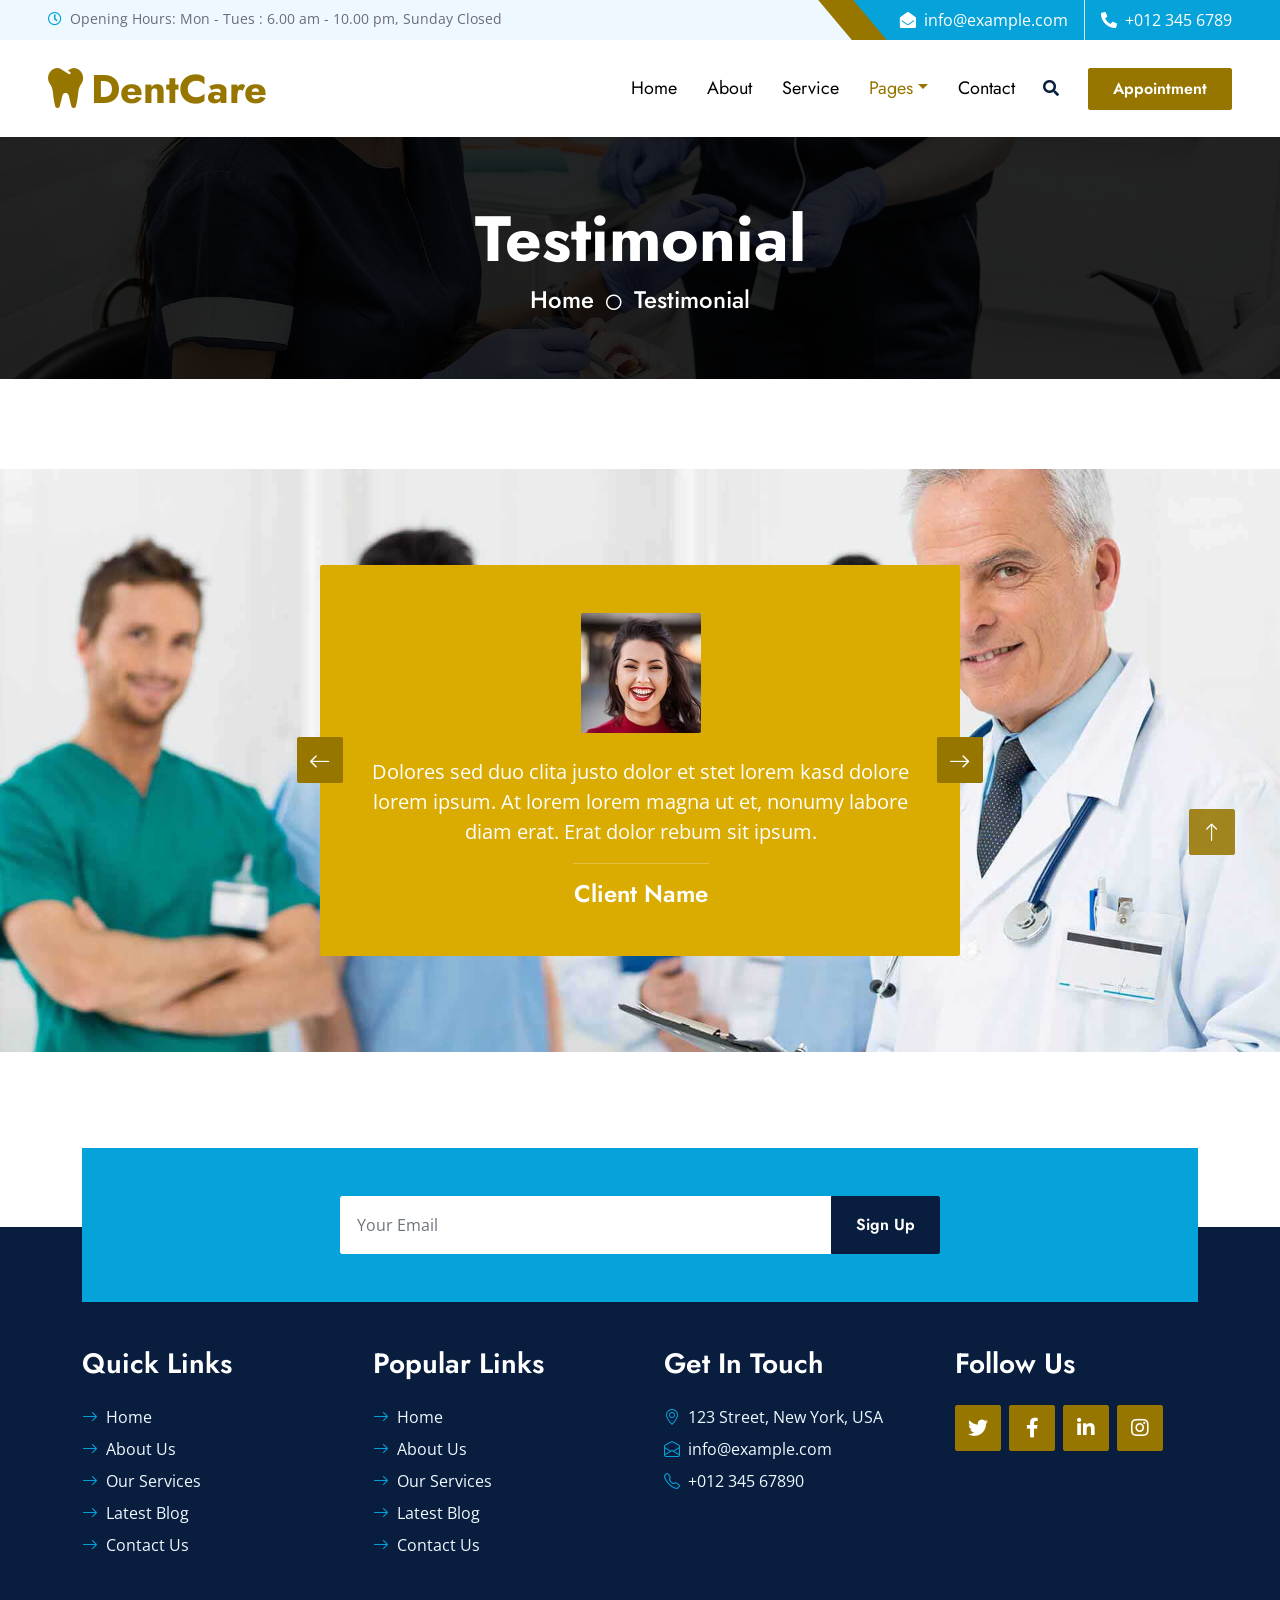
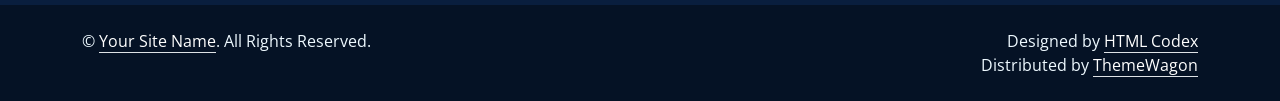
<file: front/rucaCuraWeb/testimonial.html>
<!DOCTYPE html>
<html lang="en">

<head>
    <meta charset="utf-8">
    <title>DentCare - Dental Clinic Website Template</title>
    <meta content="width=device-width, initial-scale=1.0" name="viewport">
    <meta content="Free HTML Templates" name="keywords">
    <meta content="Free HTML Templates" name="description">

    <!-- Favicon -->
    <link href="img/favicon.ico" rel="icon">

    <!-- Google Web Fonts -->
    <link rel="preconnect" href="https://fonts.gstatic.com">
    <link href="https://fonts.googleapis.com/css2?family=Jost:wght@500;600;700&family=Open+Sans:wght@400;600&display=swap" rel="stylesheet"> 

    <!-- Icon Font Stylesheet -->
    <link href="https://cdnjs.cloudflare.com/ajax/libs/font-awesome/5.10.0/css/all.min.css" rel="stylesheet">
    <link href="https://cdn.jsdelivr.net/npm/bootstrap-icons@1.4.1/font/bootstrap-icons.css" rel="stylesheet">

    <!-- Libraries Stylesheet -->
    <link href="lib/owlcarousel/assets/owl.carousel.min.css" rel="stylesheet">
    <link href="lib/animate/animate.min.css" rel="stylesheet">
    <link href="lib/tempusdominus/css/tempusdominus-bootstrap-4.min.css" rel="stylesheet" />
    <link href="lib/twentytwenty/twentytwenty.css" rel="stylesheet" />

    <!-- Customized Bootstrap Stylesheet -->
    <link href="css/bootstrap.min.css" rel="stylesheet">

    <!-- Template Stylesheet -->
    <link href="css/style.css" rel="stylesheet">
</head>

<body>
    <!-- Spinner Start -->
    <div id="spinner" class="show bg-white position-fixed translate-middle w-100 vh-100 top-50 start-50 d-flex align-items-center justify-content-center">
        <div class="spinner-grow text-primary m-1" role="status">
            <span class="sr-only">Loading...</span>
        </div>
        <div class="spinner-grow text-dark m-1" role="status">
            <span class="sr-only">Loading...</span>
        </div>
        <div class="spinner-grow text-secondary m-1" role="status">
            <span class="sr-only">Loading...</span>
        </div>
    </div>
    <!-- Spinner End -->


    <!-- Topbar Start -->
    <div class="container-fluid bg-light ps-5 pe-0 d-none d-lg-block">
        <div class="row gx-0">
            <div class="col-md-6 text-center text-lg-start mb-2 mb-lg-0">
                <div class="d-inline-flex align-items-center">
                    <small class="py-2"><i class="far fa-clock text-primary me-2"></i>Opening Hours: Mon - Tues : 6.00 am - 10.00 pm, Sunday Closed </small>
                </div>
            </div>
            <div class="col-md-6 text-center text-lg-end">
                <div class="position-relative d-inline-flex align-items-center bg-primary text-white top-shape px-5">
                    <div class="me-3 pe-3 border-end py-2">
                        <p class="m-0"><i class="fa fa-envelope-open me-2"></i>info@example.com</p>
                    </div>
                    <div class="py-2">
                        <p class="m-0"><i class="fa fa-phone-alt me-2"></i>+012 345 6789</p>
                    </div>
                </div>
            </div>
        </div>
    </div>
    <!-- Topbar End -->


    <!-- Navbar Start -->
    <nav class="navbar navbar-expand-lg bg-white navbar-light shadow-sm px-5 py-3 py-lg-0">
        <a href="index.html" class="navbar-brand p-0">
            <h1 class="m-0 text-primary"><i class="fa fa-tooth me-2"></i>DentCare</h1>
        </a>
        <button class="navbar-toggler" type="button" data-bs-toggle="collapse" data-bs-target="#navbarCollapse">
            <span class="navbar-toggler-icon"></span>
        </button>
        <div class="collapse navbar-collapse" id="navbarCollapse">
            <div class="navbar-nav ms-auto py-0">
                <a href="index.html" class="nav-item nav-link">Home</a>
                <a href="about.html" class="nav-item nav-link">About</a>
                <a href="service.html" class="nav-item nav-link">Service</a>
                <div class="nav-item dropdown">
                    <a href="#" class="nav-link dropdown-toggle active" data-bs-toggle="dropdown">Pages</a>
                    <div class="dropdown-menu m-0">
                        <a href="price.html" class="dropdown-item">Pricing Plan</a>
                        <a href="team.html" class="dropdown-item">Our Dentist</a>
                        <a href="testimonial.html" class="dropdown-item active">Testimonial</a>
                        <a href="appointment.html" class="dropdown-item">Appointment</a>
                    </div>
                </div>
                <a href="contact.html" class="nav-item nav-link">Contact</a>
            </div>
            <button type="button" class="btn text-dark" data-bs-toggle="modal" data-bs-target="#searchModal"><i class="fa fa-search"></i></button>
            <a href="appointment.html" class="btn btn-primary py-2 px-4 ms-3">Appointment</a>
        </div>
    </nav>
    <!-- Navbar End -->


    <!-- Full Screen Search Start -->
    <div class="modal fade" id="searchModal" tabindex="-1">
        <div class="modal-dialog modal-fullscreen">
            <div class="modal-content" style="background: rgba(9, 30, 62, .7);">
                <div class="modal-header border-0">
                    <button type="button" class="btn bg-white btn-close" data-bs-dismiss="modal" aria-label="Close"></button>
                </div>
                <div class="modal-body d-flex align-items-center justify-content-center">
                    <div class="input-group" style="max-width: 600px;">
                        <input type="text" class="form-control bg-transparent border-primary p-3" placeholder="Type search keyword">
                        <button class="btn btn-primary px-4"><i class="bi bi-search"></i></button>
                    </div>
                </div>
            </div>
        </div>
    </div>
    <!-- Full Screen Search End -->


    <!-- Hero Start -->
    <div class="container-fluid bg-primary py-5 hero-header mb-5">
        <div class="row py-3">
            <div class="col-12 text-center">
                <h1 class="display-3 text-white animated zoomIn">Testimonial</h1>
                <a href="" class="h4 text-white">Home</a>
                <i class="far fa-circle text-white px-2"></i>
                <a href="" class="h4 text-white">Testimonial</a>
            </div>
        </div>
    </div>
    <!-- Hero End -->


    <!-- Testimonial Start -->
    <div class="container-fluid bg-primary bg-testimonial py-5 mb-5 wow fadeInUp" data-wow-delay="0.1s" style="margin-top: 90px;">
        <div class="container py-5">
            <div class="row justify-content-center">
                <div class="col-lg-7">
                    <div class="owl-carousel testimonial-carousel rounded p-5 wow zoomIn" data-wow-delay="0.6s">
                        <div class="testimonial-item text-center text-white">
                            <img class="img-fluid mx-auto rounded mb-4" src="img/testimonial-1.jpg" alt="">
                            <p class="fs-5">Dolores sed duo clita justo dolor et stet lorem kasd dolore lorem ipsum. At lorem lorem magna ut et, nonumy labore diam erat. Erat dolor rebum sit ipsum.</p>
                            <hr class="mx-auto w-25">
                            <h4 class="text-white mb-0">Client Name</h4>
                        </div>
                        <div class="testimonial-item text-center text-white">
                            <img class="img-fluid mx-auto rounded mb-4" src="img/testimonial-2.jpg" alt="">
                            <p class="fs-5">Dolores sed duo clita justo dolor et stet lorem kasd dolore lorem ipsum. At lorem lorem magna ut et, nonumy labore diam erat. Erat dolor rebum sit ipsum.</p>
                            <hr class="mx-auto w-25">
                            <h4 class="text-white mb-0">Client Name</h4>
                        </div>
                    </div>
                </div>
            </div>
        </div>
    </div>
    <!-- Testimonial End -->
    

    <!-- Newsletter Start -->
    <div class="container-fluid position-relative pt-5 wow fadeInUp" data-wow-delay="0.1s" style="z-index: 1;">
        <div class="container">
            <div class="bg-primary p-5">
                <form class="mx-auto" style="max-width: 600px;">
                    <div class="input-group">
                        <input type="text" class="form-control border-white p-3" placeholder="Your Email">
                        <button class="btn btn-dark px-4">Sign Up</button>
                    </div>
                </form>
            </div>
        </div>
    </div>
    <!-- Newsletter End -->
    

    <!-- Footer Start -->
    <div class="container-fluid bg-dark text-light py-5 wow fadeInUp" data-wow-delay="0.3s" style="margin-top: -75px;">
        <div class="container pt-5">
            <div class="row g-5 pt-4">
                <div class="col-lg-3 col-md-6">
                    <h3 class="text-white mb-4">Quick Links</h3>
                    <div class="d-flex flex-column justify-content-start">
                        <a class="text-light mb-2" href="#"><i class="bi bi-arrow-right text-primary me-2"></i>Home</a>
                        <a class="text-light mb-2" href="#"><i class="bi bi-arrow-right text-primary me-2"></i>About Us</a>
                        <a class="text-light mb-2" href="#"><i class="bi bi-arrow-right text-primary me-2"></i>Our Services</a>
                        <a class="text-light mb-2" href="#"><i class="bi bi-arrow-right text-primary me-2"></i>Latest Blog</a>
                        <a class="text-light" href="#"><i class="bi bi-arrow-right text-primary me-2"></i>Contact Us</a>
                    </div>
                </div>
                <div class="col-lg-3 col-md-6">
                    <h3 class="text-white mb-4">Popular Links</h3>
                    <div class="d-flex flex-column justify-content-start">
                        <a class="text-light mb-2" href="#"><i class="bi bi-arrow-right text-primary me-2"></i>Home</a>
                        <a class="text-light mb-2" href="#"><i class="bi bi-arrow-right text-primary me-2"></i>About Us</a>
                        <a class="text-light mb-2" href="#"><i class="bi bi-arrow-right text-primary me-2"></i>Our Services</a>
                        <a class="text-light mb-2" href="#"><i class="bi bi-arrow-right text-primary me-2"></i>Latest Blog</a>
                        <a class="text-light" href="#"><i class="bi bi-arrow-right text-primary me-2"></i>Contact Us</a>
                    </div>
                </div>
                <div class="col-lg-3 col-md-6">
                    <h3 class="text-white mb-4">Get In Touch</h3>
                    <p class="mb-2"><i class="bi bi-geo-alt text-primary me-2"></i>123 Street, New York, USA</p>
                    <p class="mb-2"><i class="bi bi-envelope-open text-primary me-2"></i>info@example.com</p>
                    <p class="mb-0"><i class="bi bi-telephone text-primary me-2"></i>+012 345 67890</p>
                </div>
                <div class="col-lg-3 col-md-6">
                    <h3 class="text-white mb-4">Follow Us</h3>
                    <div class="d-flex">
                        <a class="btn btn-lg btn-primary btn-lg-square rounded me-2" href="#"><i class="fab fa-twitter fw-normal"></i></a>
                        <a class="btn btn-lg btn-primary btn-lg-square rounded me-2" href="#"><i class="fab fa-facebook-f fw-normal"></i></a>
                        <a class="btn btn-lg btn-primary btn-lg-square rounded me-2" href="#"><i class="fab fa-linkedin-in fw-normal"></i></a>
                        <a class="btn btn-lg btn-primary btn-lg-square rounded" href="#"><i class="fab fa-instagram fw-normal"></i></a>
                    </div>
                </div>
            </div>
        </div>
    </div>
    <div class="container-fluid text-light py-4" style="background: #051225;">
        <div class="container">
            <div class="row g-0">
                <div class="col-md-6 text-center text-md-start">
                    <p class="mb-md-0">&copy; <a class="text-white border-bottom" href="#">Your Site Name</a>. All Rights Reserved.</p>
                </div>
                <div class="col-md-6 text-center text-md-end">
                    <p class="mb-0">Designed by <a class="text-white border-bottom" href="https://htmlcodex.com">HTML Codex</a><br>
                        Distributed by <a class="text-white border-bottom" href="https://themewagon.com">ThemeWagon</a>          
                    </p>
                </div>
            </div>
        </div>
    </div>
    <!-- Footer End -->


    <!-- Back to Top -->
    <a href="#" class="btn btn-lg btn-primary btn-lg-square rounded back-to-top"><i class="bi bi-arrow-up"></i></a>


    <!-- JavaScript Libraries -->
    <script src="https://code.jquery.com/jquery-3.4.1.min.js"></script>
    <script src="https://cdn.jsdelivr.net/npm/bootstrap@5.0.0/dist/js/bootstrap.bundle.min.js"></script>
    <script src="lib/wow/wow.min.js"></script>
    <script src="lib/easing/easing.min.js"></script>
    <script src="lib/waypoints/waypoints.min.js"></script>
    <script src="lib/owlcarousel/owl.carousel.min.js"></script>
    <script src="lib/tempusdominus/js/moment.min.js"></script>
    <script src="lib/tempusdominus/js/moment-timezone.min.js"></script>
    <script src="lib/tempusdominus/js/tempusdominus-bootstrap-4.min.js"></script>
    <script src="lib/twentytwenty/jquery.event.move.js"></script>
    <script src="lib/twentytwenty/jquery.twentytwenty.js"></script>

    <!-- Template Javascript -->
    <script src="js/main.js"></script>
</body>

</html>
</file>
<file: front/rucaCuraWeb/lib/twentytwenty/twentytwenty.css>
.twentytwenty-horizontal .twentytwenty-handle:before, .twentytwenty-horizontal .twentytwenty-handle:after, .twentytwenty-vertical .twentytwenty-handle:before, .twentytwenty-vertical .twentytwenty-handle:after {
  content: " ";
  display: block;
  background: white;
  position: absolute;
  z-index: 30;
  -webkit-box-shadow: 0px 0px 12px rgba(51, 51, 51, 0.5);
  -moz-box-shadow: 0px 0px 12px rgba(51, 51, 51, 0.5);
  box-shadow: 0px 0px 12px rgba(51, 51, 51, 0.5); }

.twentytwenty-horizontal .twentytwenty-handle:before, .twentytwenty-horizontal .twentytwenty-handle:after {
  width: 3px;
  height: 9999px;
  left: 50%;
  margin-left: -1.5px; }

.twentytwenty-vertical .twentytwenty-handle:before, .twentytwenty-vertical .twentytwenty-handle:after {
  width: 9999px;
  height: 3px;
  top: 50%;
  margin-top: -1.5px; }

.twentytwenty-before-label, .twentytwenty-after-label, .twentytwenty-overlay {
  position: absolute;
  top: 0;
  width: 100%;
  height: 100%; }

.twentytwenty-before-label, .twentytwenty-after-label, .twentytwenty-overlay {
  -webkit-transition-duration: 0.5s;
  -moz-transition-duration: 0.5s;
  transition-duration: 0.5s; }

.twentytwenty-before-label, .twentytwenty-after-label {
  -webkit-transition-property: opacity;
  -moz-transition-property: opacity;
  transition-property: opacity; }

.twentytwenty-before-label:before, .twentytwenty-after-label:before {
  color: white;
  font-size: 13px;
  letter-spacing: 0.1em; }

.twentytwenty-before-label:before, .twentytwenty-after-label:before {
  position: absolute;
  background: rgba(255, 255, 255, 0.2);
  line-height: 38px;
  padding: 0 20px;
  -webkit-border-radius: 2px;
  -moz-border-radius: 2px;
  border-radius: 2px; }

.twentytwenty-horizontal .twentytwenty-before-label:before, .twentytwenty-horizontal .twentytwenty-after-label:before {
  top: 50%;
  margin-top: -19px; }

.twentytwenty-vertical .twentytwenty-before-label:before, .twentytwenty-vertical .twentytwenty-after-label:before {
  left: 50%;
  margin-left: -45px;
  text-align: center;
  width: 90px; }

.twentytwenty-left-arrow, .twentytwenty-right-arrow, .twentytwenty-up-arrow, .twentytwenty-down-arrow {
  width: 0;
  height: 0;
  border: 6px inset transparent;
  position: absolute; }

.twentytwenty-left-arrow, .twentytwenty-right-arrow {
  top: 50%;
  margin-top: -6px; }

.twentytwenty-up-arrow, .twentytwenty-down-arrow {
  left: 50%;
  margin-left: -6px; }

.twentytwenty-container {
  -webkit-box-sizing: content-box;
  -moz-box-sizing: content-box;
  box-sizing: content-box;
  z-index: 0;
  overflow: hidden;
  position: relative;
  -webkit-user-select: none;
  -moz-user-select: none;
  -ms-user-select: none; }
  .twentytwenty-container img {
    max-width: 100%;
    position: absolute;
    top: 0;
    display: block; }
  .twentytwenty-container.active .twentytwenty-overlay, .twentytwenty-container.active :hover.twentytwenty-overlay {
    background: rgba(0, 0, 0, 0); }
    .twentytwenty-container.active .twentytwenty-overlay .twentytwenty-before-label,
    .twentytwenty-container.active .twentytwenty-overlay .twentytwenty-after-label, .twentytwenty-container.active :hover.twentytwenty-overlay .twentytwenty-before-label,
    .twentytwenty-container.active :hover.twentytwenty-overlay .twentytwenty-after-label {
      opacity: 0; }
  .twentytwenty-container * {
    -webkit-box-sizing: content-box;
    -moz-box-sizing: content-box;
    box-sizing: content-box; }

.twentytwenty-before-label {
  opacity: 0; }
  .twentytwenty-before-label:before {
    content: attr(data-content); }

.twentytwenty-after-label {
  opacity: 0; }
  .twentytwenty-after-label:before {
    content: attr(data-content); }

.twentytwenty-horizontal .twentytwenty-before-label:before {
  left: 10px; }

.twentytwenty-horizontal .twentytwenty-after-label:before {
  right: 10px; }

.twentytwenty-vertical .twentytwenty-before-label:before {
  top: 10px; }

.twentytwenty-vertical .twentytwenty-after-label:before {
  bottom: 10px; }

.twentytwenty-overlay {
  -webkit-transition-property: background;
  -moz-transition-property: background;
  transition-property: background;
  background: rgba(0, 0, 0, 0);
  z-index: 25; }
  .twentytwenty-overlay:hover {
    background: rgba(0, 0, 0, 0.5); }
    .twentytwenty-overlay:hover .twentytwenty-after-label {
      opacity: 1; }
    .twentytwenty-overlay:hover .twentytwenty-before-label {
      opacity: 1; }

.twentytwenty-before {
  z-index: 20; }

.twentytwenty-after {
  z-index: 10; }

.twentytwenty-handle {
  height: 38px;
  width: 38px;
  position: absolute;
  left: 50%;
  top: 50%;
  margin-left: -22px;
  margin-top: -22px;
  border: 3px solid white;
  -webkit-border-radius: 1000px;
  -moz-border-radius: 1000px;
  border-radius: 1000px;
  -webkit-box-shadow: 0px 0px 12px rgba(51, 51, 51, 0.5);
  -moz-box-shadow: 0px 0px 12px rgba(51, 51, 51, 0.5);
  box-shadow: 0px 0px 12px rgba(51, 51, 51, 0.5);
  z-index: 40;
  cursor: pointer; }

.twentytwenty-horizontal .twentytwenty-handle:before {
  bottom: 50%;
  margin-bottom: 22px;
  -webkit-box-shadow: 0 3px 0 white, 0px 0px 12px rgba(51, 51, 51, 0.5);
  -moz-box-shadow: 0 3px 0 white, 0px 0px 12px rgba(51, 51, 51, 0.5);
  box-shadow: 0 3px 0 white, 0px 0px 12px rgba(51, 51, 51, 0.5); }
.twentytwenty-horizontal .twentytwenty-handle:after {
  top: 50%;
  margin-top: 22px;
  -webkit-box-shadow: 0 -3px 0 white, 0px 0px 12px rgba(51, 51, 51, 0.5);
  -moz-box-shadow: 0 -3px 0 white, 0px 0px 12px rgba(51, 51, 51, 0.5);
  box-shadow: 0 -3px 0 white, 0px 0px 12px rgba(51, 51, 51, 0.5); }

.twentytwenty-vertical .twentytwenty-handle:before {
  left: 50%;
  margin-left: 22px;
  -webkit-box-shadow: 3px 0 0 white, 0px 0px 12px rgba(51, 51, 51, 0.5);
  -moz-box-shadow: 3px 0 0 white, 0px 0px 12px rgba(51, 51, 51, 0.5);
  box-shadow: 3px 0 0 white, 0px 0px 12px rgba(51, 51, 51, 0.5); }
.twentytwenty-vertical .twentytwenty-handle:after {
  right: 50%;
  margin-right: 22px;
  -webkit-box-shadow: -3px 0 0 white, 0px 0px 12px rgba(51, 51, 51, 0.5);
  -moz-box-shadow: -3px 0 0 white, 0px 0px 12px rgba(51, 51, 51, 0.5);
  box-shadow: -3px 0 0 white, 0px 0px 12px rgba(51, 51, 51, 0.5); }

.twentytwenty-left-arrow {
  border-right: 6px solid white;
  left: 50%;
  margin-left: -17px; }

.twentytwenty-right-arrow {
  border-left: 6px solid white;
  right: 50%;
  margin-right: -17px; }

.twentytwenty-up-arrow {
  border-bottom: 6px solid white;
  top: 50%;
  margin-top: -17px; }

.twentytwenty-down-arrow {
  border-top: 6px solid white;
  bottom: 50%;
  margin-bottom: -17px; }
</file>
<file: front/rucaCuraWeb/css/style.css>
/********** Template CSS **********/
:root {
    --primary: #977600;
    --secondary: #F57E57;
    --light: #EEF9FF;
    --dark: #000000;
}

h1,
h2,
.font-weight-bold {
    font-weight: 700 !important;
}

h3,
h4,
.font-weight-semi-bold {
    font-weight: 600 !important;
}

h5,
h6,
.font-weight-medium {
    font-weight: 500 !important;
}

.btn {
    font-family: 'Jost', sans-serif;
    font-weight: 600;
    transition: .5s;
}

.btn-primary,
.btn-secondary {
    color: #FFFFFF;
}

.btn-primary:hover {
    background: var(--secondary);
    border-color: var(--secondary);
}

.btn-secondary:hover {
    background: var(--primary);
    border-color: var(--primary);
}

.btn-square {
    width: 36px;
    height: 36px;
}

.btn-sm-square {
    width: 28px;
    height: 28px;
}

.btn-lg-square {
    width: 46px;
    height: 46px;
}

.btn-square,
.btn-sm-square,
.btn-lg-square {
    padding-left: 0;
    padding-right: 0;
    text-align: center;
}

#spinner {
    opacity: 0;
    visibility: hidden;
    transition: opacity .5s ease-out, visibility 0s linear .5s;
    z-index: 99999;
}

#spinner.show {
    transition: opacity .5s ease-out, visibility 0s linear 0s;
    visibility: visible;
    opacity: 1;
}

.back-to-top {
    position: fixed;
    display: none;
    right: 45px;
    bottom: 45px;
    z-index: 99;
}

.top-shape::before {
    position: absolute;
    content: "";
    width: 35px;
    height: 100%;
    top: 0;
    left: -17px;
    background: var(--primary);
    transform: skew(40deg);
}

.navbar-light .navbar-nav .nav-link {
    font-family: 'Jost', sans-serif;
    padding: 35px 15px;
    font-size: 18px;
    color: var(--dark);
    outline: none;
    transition: .5s;
}

.sticky-top.navbar-light .navbar-nav .nav-link {
    padding: 20px 15px;
}

.navbar-light .navbar-nav .nav-link:hover,
.navbar-light .navbar-nav .nav-link.active {
    color: var(--primary);
}

@media (max-width: 991.98px) {
    .navbar-light .navbar-nav .nav-link,
    .sticky-top.navbar-light .navbar-nav .nav-link {
        padding: 10px 0;
    }
}

.carousel-caption {
    top: 0;
    left: 0;
    right: 0;
    bottom: 0;
    background: rgba(0, 0, 0, 0.85);
    z-index: 1;
}

@media (max-width: 576px) {
    .carousel-caption h5 {
        font-size: 14px;
        font-weight: 500 !important;
    }

    .carousel-caption h1 {
        font-size: 30px;
        font-weight: 600 !important;
    }
}

.carousel-control-prev,
.carousel-control-next {
    width: 10%;
}

.carousel-control-prev-icon,
.carousel-control-next-icon {
    width: 3rem;
    height: 3rem;
}

@media (min-width: 991.98px) {
    .banner {
        position: relative;
        margin-top: -90px;
        z-index: 1;
    }
}

.section-title h5::before {
    position: absolute;
    content: "";
    width: 45px;
    height: 3px;
    right: -55px;
    bottom: 11px;
    background: var(--primary);
}

.section-title h5::after {
    position: absolute;
    content: "";
    width: 15px;
    height: 3px;
    right: -75px;
    bottom: 11px;
    background: var(--secondary);
}

.twentytwenty-wrapper {
    height: 100%;
}

.hero-header {
    background: linear-gradient(rgba(0, 0, 0, 0.85), rgba(0, 0, 0, 0.85)), url(../img/carousel-1.jpg) center center no-repeat;
    background-size: cover;
}

.bg-appointment {
    background: linear-gradient(rgba(0, 0, 0, 0.85), rgba(0, 0, 0, 0.85)), url(../img/carousel-1.jpg) center center no-repeat;
    background-size: cover;
}

.appointment-form {
    background: #977600;
}

.service-item img,
.service-item .bg-light,
.service-item .bg-light h5,
.team-item .team-text {
    transition: .5s;
}

.service-item:hover img {
    transform: scale(1.15);
}

.team-item .team-text::after,
.service-item .bg-light::after {
    position: absolute;
    content: "";
    top: 50%;
    bottom: 0;
    left: 15px;
    right: 15px;
    border-radius:100px / 15px;
    box-shadow: 0 0 15px rgba(0, 0, 0, .7);
    opacity: 0;
    transition: .5s;
    z-index: -1;
}

.team-item:hover .team-text::after,
.service-item:hover .bg-light::after {
    opacity: 1;
}

.bg-offer {
    background:url(../img/carousel-1.jpg) center center no-repeat;
    background-size: cover;
}

.offer-text {
    background: #977600;
}

.price-carousel .owl-nav {
    position: absolute;
    width: calc(100% + 45px);
    height: 45px;
    top: calc(50% - 22.5px);
    left: -22.5px;
    display: flex;
    justify-content: space-between;
    opacity: 0;
    transition: .5s;
}

.price-carousel:hover .owl-nav {
    opacity: 1;
}

.price-carousel .owl-nav .owl-prev,
.price-carousel .owl-nav .owl-next {
    position: relative;
    width: 45px;
    height: 45px;
    display: flex;
    align-items: center;
    justify-content: center;
    color: #FFFFFF;
    background: var(--primary);
    border-radius: 2px;
    font-size: 22px;
    transition: .5s;
}

.price-carousel .owl-nav .owl-prev:hover,
.price-carousel .owl-nav .owl-next:hover {
    background: var(--secondary);
}

.bg-testimonial {
    background: url(../img/carousel-2.jpg) center center no-repeat;
    background-size: cover;
}

.testimonial-carousel {
    background: #daab00;
}

.testimonial-carousel .owl-nav {
    position: absolute;
    width: calc(100% + 46px);
    height: 46px;
    top: calc(50% - 23px);
    left: -23px;
    display: flex;
    justify-content: space-between;
    z-index: 1;
}

.testimonial-carousel .owl-nav .owl-prev,
.testimonial-carousel .owl-nav .owl-next {
    position: relative;
    width: 46px;
    height: 46px;
    display: flex;
    align-items: center;
    justify-content: center;
    color: #FFFFFF;
    background: var(--primary);
    border-radius: 2px;
    font-size: 22px;
    transition: .5s;
}

.testimonial-carousel .owl-nav .owl-prev:hover,
.testimonial-carousel .owl-nav .owl-next:hover {
    background: var(--secondary);
}

.testimonial-carousel .owl-item img {
    width: 120px;
    height: 120px;
}

.navbar-brand h1 {
    color: #977600 !important; /* Color Gold estándar */
}

.btn-primary {
    background-color: var(--primary) !important;
    border-color: var(--primary) !important;
    color: #ffffff !important;
}

/* Cambia el color cuando pasas el ratón (hover) */
.btn-primary:hover {
    background-color: #F57E57 !important; /* Un dorado un poco más oscuro */
    border-color: #F57E57 !important;
}

.texto-dorado {
    color: var(--primary) !important;
}

.texto-negro {
    color: var(--dark) !important;
}

a.texto-dorado:hover {
    color: var(--secondary) !important;
    text-decoration: underline;
}

a.texto-negro:hover {
    color: var(--secondary) !important;
}
</file>
